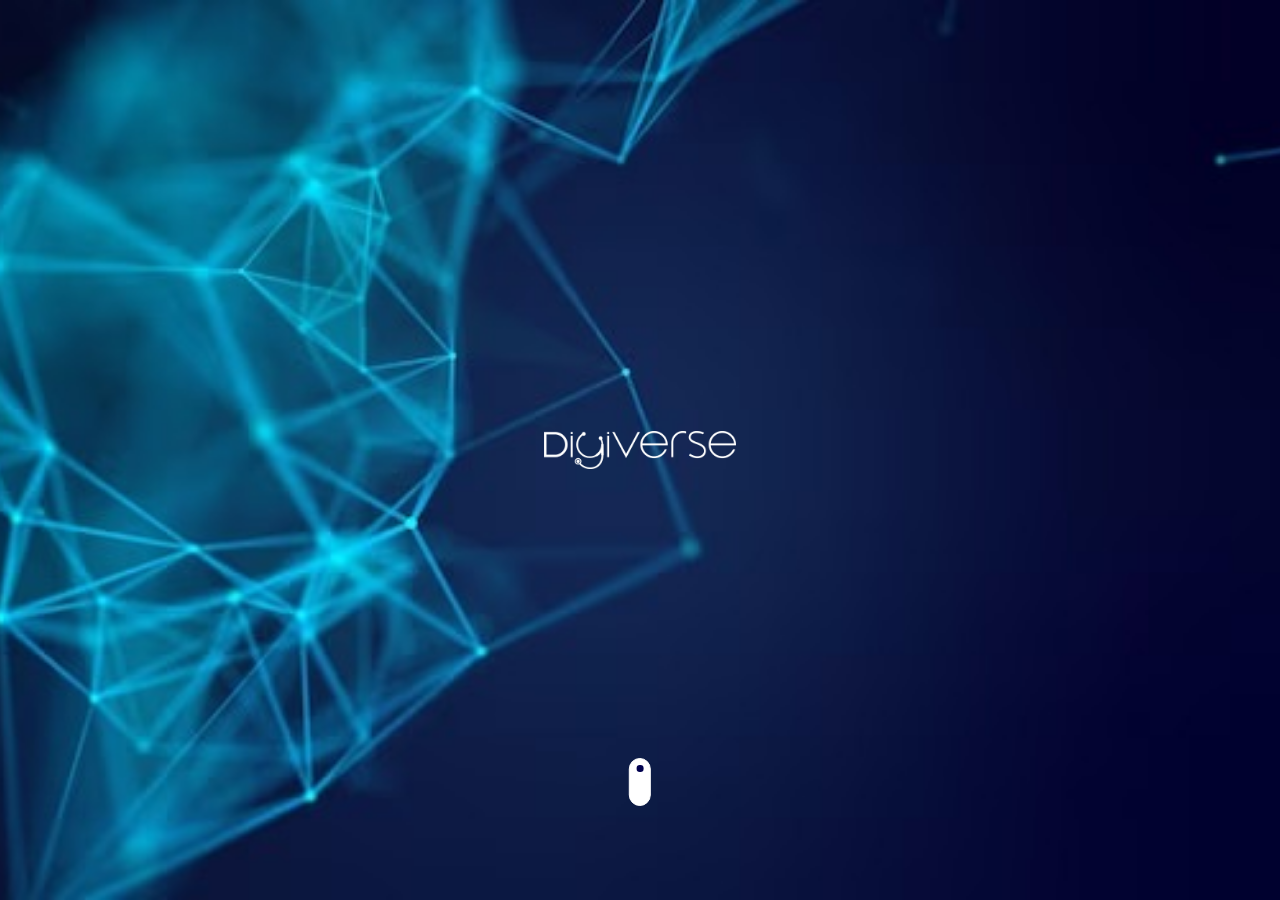
<file: index.html>
<!DOCTYPE html>
<html lang="en">
<head>
    <meta charset="UTF-8">
    <meta name="viewport" content="width=device-width, initial-scale=1.0">
    <title>Digiverse</title>

    <!-------- Fontwesome CDN --------->
    <link rel="stylesheet" href="https://cdnjs.cloudflare.com/ajax/libs/font-awesome/6.4.2/css/all.min.css">

    <!------- Google Fonts -------->
    <link rel="preconnect" href="https://fonts.googleapis.com">
    <link rel="preconnect" href="https://fonts.gstatic.com" crossorigin>
    <link href="https://fonts.googleapis.com/css2?family=Montserrat:wght@300;400;500;600;700;800;900&display=swap" rel="stylesheet">


    <!--------- Bootstrap css --------->
    <link rel="stylesheet" href="https://cdn.jsdelivr.net/npm/bootstrap@5.3.2/dist/css/bootstrap.min.css">
    
    <!---------- custom css ------------>
    <link rel="stylesheet" href="./assets/css/style.css">
</head>
<body>
    <div class="cursor">
        <img src="./assets/img/logo/Mouse1.png" alt="">
    </div>
    <div class="bg_dark_homepage"></div>
    <!----------- OnLoad Event ---------->
    <section class="onLoad">
        <div class="onLoad_body">
            <div class="logo">
                <img src="./assets/img/logo/White-DigiVerse-Logo.png" alt="Logo">
            </div>
            <div class="icon">
                <div class="dot"></div>
            </div>
        </div>
    </section>


    <!-- Body -->
    <section class="body">
        <div class="container">
            <div class="body_main">
                <div class="header_logo">
                    <a class="home_page_logo" href="index.html"><img src="./assets/img/logo/White-DigiVerse-Logo.png" alt="Logo"></a>
                </div>
                <div class="content">
                    <div class="slider_main">
                        <div class="slider_box current">
                            <p class="slider_text">Transforming Tomorrow's Wellness with AI-Powered Precision in the Digital Universe</p>
                        </div>
                    </div>
                </div>
                <div class="btns">
                    <div class="home_btn home_login_btn"><a href="login.html">Log in</a></div>
                    <div class="home_btn home_signup_btn"><a href="signup.html">Sign up</a></div>
                </div>
                <div class="footer_main home_page_footer">
                    <div class="copyrights footer_single">
                        <p class="copy_content"> DESIGNED BY DIGIVERSE | <a href="about.html">ABOUT</a></p>
                    </div>
                    <div class="login_privacy footer_single">
                        <a href="terms.html">Terms of use</a>
                        <a href="privacy.html">Privacy policy</a>
                    </div>
                    <div class="login_social footer_single">
                        <div class="social">
                            <div class="social_inner">
                                <a href="#"><i class="fa-brands fa-facebook-f"></i></a>
                                <a href="#"><i class="fa-brands fa-youtube"></i></a>
                                <a href="#"><i class="fa-brands fa-linkedin-in"></i></a>
                                <a href="#"><i class="fa-brands fa-x-twitter"></i></a>
                            </div>
                        </div>
                    </div>
                </div>
            </div>
        </div>
    </section>

    <!-- <div class="chat_bot">
        <div class="chat_bot_body"></div>
        <button class="chat_bot_button">
            <i class="fa-brands fa-facebook-messenger"></i>
        </button>
    </div> -->


    <!------------ Bootstrap js ------------->
    <script src="https://cdn.jsdelivr.net/npm/bootstrap@5.3.2/dist/js/bootstrap.bundle.min.js"></script>

    <!--------- Jquery cdn by Google ----------->
    <script src="https://ajax.googleapis.com/ajax/libs/jquery/3.7.1/jquery.min.js"></script>

    <!------------ Custom js ------------->
    <script src="./assets/js/script.js"></script>
</body>
</html>
</file>
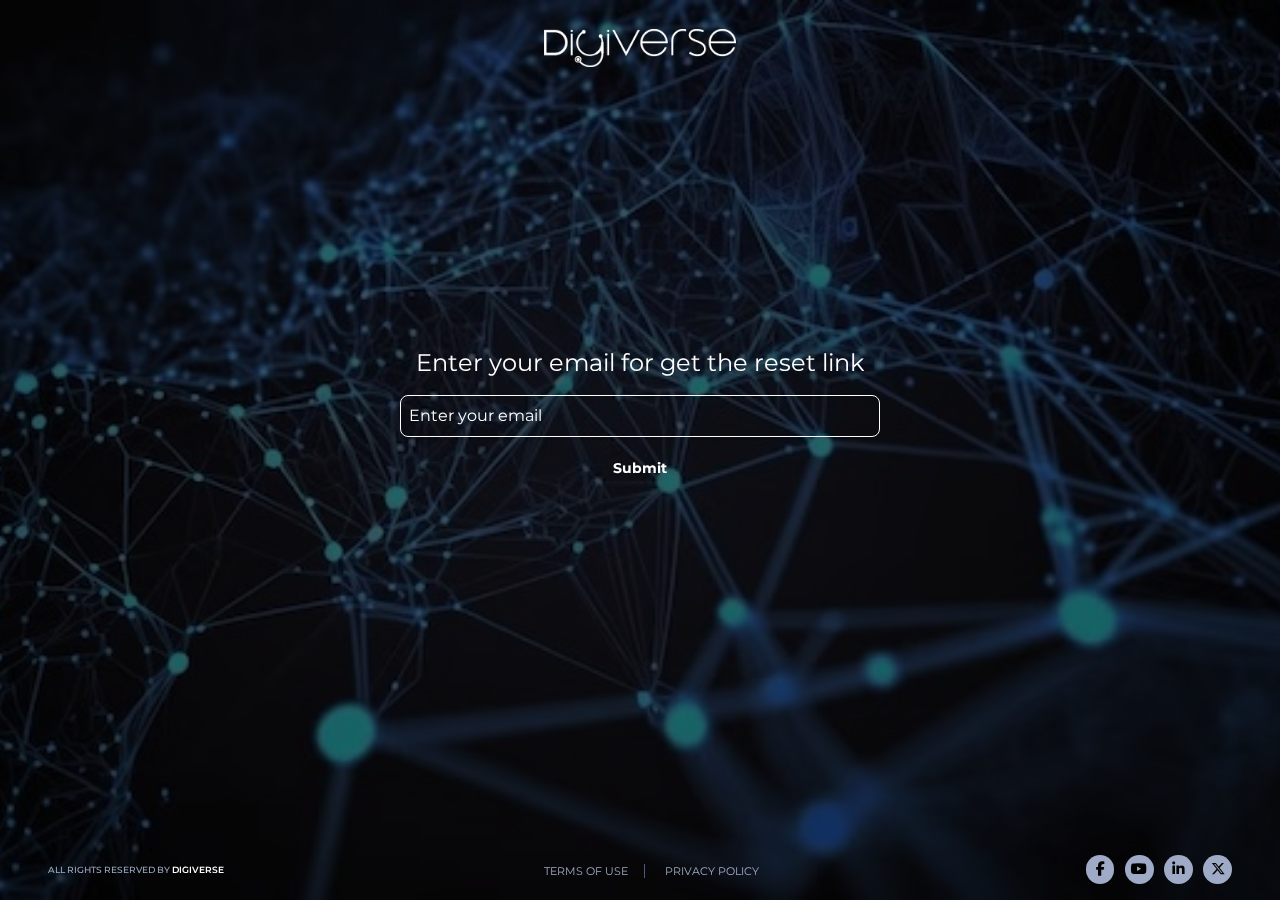
<file: forgotpass.html>
<!DOCTYPE html>
<html lang="en">
<head>
    <meta charset="UTF-8">
    <meta name="viewport" content="width=device-width, initial-scale=1.0">
    <title>Digiverse</title>

    <!-------- Fontwesome CDN --------->
    <link rel="stylesheet" href="https://cdnjs.cloudflare.com/ajax/libs/font-awesome/6.4.2/css/all.min.css">

    <!------- Google Fonts -------->
    <link rel="preconnect" href="https://fonts.googleapis.com">
    <link rel="preconnect" href="https://fonts.gstatic.com" crossorigin>
    <link href="https://fonts.googleapis.com/css2?family=Montserrat:wght@300;400;500;600;700;800;900&display=swap" rel="stylesheet">

    <!------------ Bootstrap css ------------>
    <link rel="stylesheet" href="https://cdn.jsdelivr.net/npm/bootstrap@5.3.2/dist/css/bootstrap.min.css">

    <!---------- custom css ------------>
    <link rel="stylesheet" href="./assets/css/style.css">
</head>
<body>
    <div class="cursor">
        <img src="./assets/img/logo/Mouse1.png" alt="">
    </div>
    <div class="bg_dark_pryvacy"></div>

    <section class="header">
        <div class="header_main">
            <div class="header_logo login_logo">
                <a href="index.html"><img class="" src="./assets/img/logo/White-DigiVerse-Logo.png" alt=""></a>
            </div>
        </div>
    </section>

    <!-- forgot section -->

    <section class="gorgot_pass_secton">
        <div class="container">
            <div class="forgot_main">
                <h2 class="forgot_title">Enter your email for get the reset link</h2>
                <form action="#">
                    <input class="forgot_input" type="text" placeholder="Enter your email">
                    <button type="submit" class="forgot_send_btn">Submit</button>
                </form>
            </div>
        </div>
    </section>


    <!----------- Footer section ----------------->
    <section class="footer forgot_footer">
        <div class="container">
            <div class="footer_main">
                <div class="copyrights">
                    <p class="copy_content">All Rights Reserved By <a href="about.html">Digiverse</a></p>
                </div>
                <div class="login_privacy">
                    <a href="terms.html">Terms of use</a>
                    <a href="privacy.html">Privacy policy</a>
                </div>
                <div class="login_social">
                    <div class="social">
                        <div class="social_inner">
                            <a href="#"><i class="fa-brands fa-facebook-f"></i></a>
                            <a href="#"><i class="fa-brands fa-youtube"></i></a>
                            <a href="#"><i class="fa-brands fa-linkedin-in"></i></a>
                            <a href="#"><i class="fa-brands fa-x-twitter"></i></a>
                        </div>
                    </div>
                </div>
            </div>
        </div>
    </section>
    
   <!----------- Bootstrap js --------------->
   <script src="https://cdn.jsdelivr.net/npm/bootstrap@5.3.2/dist/js/bootstrap.bundle.min.js"></script>

    <!--------- Jquery cdn by Google ----------->
    <script src="https://ajax.googleapis.com/ajax/libs/jquery/3.7.1/jquery.min.js"></script>

    <!------------ Custom js ------------->
    <script src="./assets/js/script.js"></script>
</body>
</html>
</file>
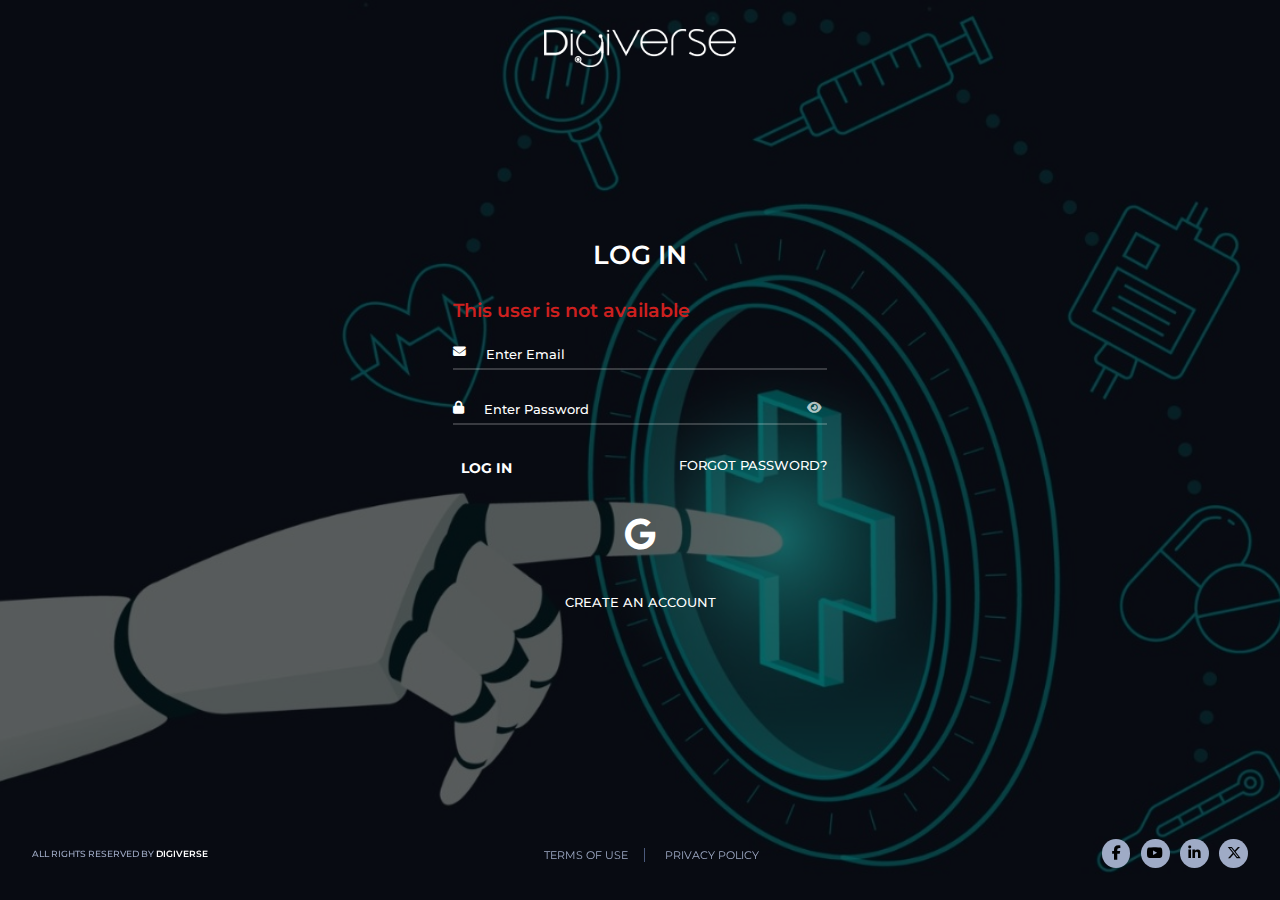
<file: login.html>
<!DOCTYPE html>
<html lang="en">
<head>
    <meta charset="UTF-8">
    <meta name="viewport" content="width=device-width, initial-scale=1.0">
    <title>Digiverse</title>

    <!-------- Fontwesome CDN --------->
    <link rel="stylesheet" href="https://cdnjs.cloudflare.com/ajax/libs/font-awesome/6.4.2/css/all.min.css">

    <!------- Google Fonts -------->
    <link rel="preconnect" href="https://fonts.googleapis.com">
    <link rel="preconnect" href="https://fonts.gstatic.com" crossorigin>
    <link href="https://fonts.googleapis.com/css2?family=Montserrat:wght@300;400;500;600;700;800;900&display=swap" rel="stylesheet">

    <!------------ Bootstrap css ------------>
    <link rel="stylesheet" href="https://cdn.jsdelivr.net/npm/bootstrap@5.3.2/dist/css/bootstrap.min.css">

    <!---------- custom css ------------>
    <link rel="stylesheet" href="./assets/css/style.css">
</head>
<body>
    <div class="cursor">
        <img src="./assets/img/logo/Mouse1.png" alt="">
    </div>

<div class="login-main_body">
    <div class="bg_dark_login">

    </div>
    <section class="header">
        <div class="header_main">
            <div class="header_logo login_logo">
                <a href="index.html"><img class="" src="./assets/img/logo/White-DigiVerse-Logo.png" alt=""></a>
            </div>
        </div>
    </section>

    <section class="login login_pase">
        <div class="container">
            <div class="login_main">
                <!-- <div class="backToSignup">
                    <div class="auth_banner">
                        <img src="./assets/img/authBanner/loginbanner.jpg" alt="">
                        <div class="auth_btn_back">
                            <a href="signup.html">Create an account</a>
                        </div>
                    </div>
                </div> -->
                <div class="login_inner">
                    <h2 class="auth_title">Log in</h2>
                    <form action="#">
                        <div class="login_error">
                            <h4>This user is not available</h4>
                        </div>
                        <div class="form_inner_div">
                            <label for="email"><i class="fa-solid fa-envelope"></i></label>
                            <input type="email" name="email" id="email" placeholder="Enter Email">
                        </div>                        
                        <div class="form_inner_div">
                            <label for="pass"><i class="fa-solid fa-lock"></i></label>
                            <input type="password" name="pass" id="pass" placeholder="Enter Password">
                            <button class="bg-transparent border-0"><i id="view_pass" class="fa-solid fa-eye" onclick="viewPass()"></i></button>
                        </div>
                    </form>
                    <div class="auth_btns">
                        <div class="auth_login_btn"><button type="submit" class="auth_btn">Log in</button></div>
                        <div class="auth_rember_btn"><a class="remember" href="forgotpass.html">Forgot password?</a></div>
                    </div>
                        
                    <div class="or">
                        <div class="ordiv"></div>
                        <p class="or_text">OR</p>
                        <div class="ordiv"></div>
                    </div>
                    <button type="submit" class="google_btn">
                        <a href="#"><i class="fa-brands fa-google fa-fw"></i></a>
                    </button>
                    <div class="auth_btn_back">
                        <a href="signup.html">Create an account</a>
                    </div>
                </div>
            </div>
        </div>
    </section>


    <!----------- Footer section ----------------->
    <section class="footer">
        <div class="container">
            <div class="footer_main home_page_footer footer_login_page">
                <div class="copyrights footer_single">
                    <p class="copy_content">All Rights Reserved By <a href="about.html">Digiverse</a></p>
                </div>
                <div class="login_privacy footer_single">
                    <a href="terms.html">Terms of use</a>
                    <a href="privacy.html">Privacy policy</a>
                </div>
                <div class="login_social footer_single">
                    <div class="social">
                        <div class="social_inner">
                            <a href="#"><i class="fa-brands fa-facebook-f"></i></a>
                            <a href="#"><i class="fa-brands fa-youtube"></i></a>
                            <a href="#"><i class="fa-brands fa-linkedin-in"></i></a>
                            <a href="#"><i class="fa-brands fa-x-twitter"></i></a>
                        </div>
                    </div>
                </div>
            </div>
        </div>
    </section>
</div>
    
   <!----------- Bootstrap js --------------->
   <script src="https://cdn.jsdelivr.net/npm/bootstrap@5.3.2/dist/js/bootstrap.bundle.min.js"></script>

    <!--------- Jquery cdn by Google ----------->
    <script src="https://ajax.googleapis.com/ajax/libs/jquery/3.7.1/jquery.min.js"></script>

    <!------------ Custom js ------------->
    <script src="./assets/js/script.js"></script>
</body>
</html>
</file>
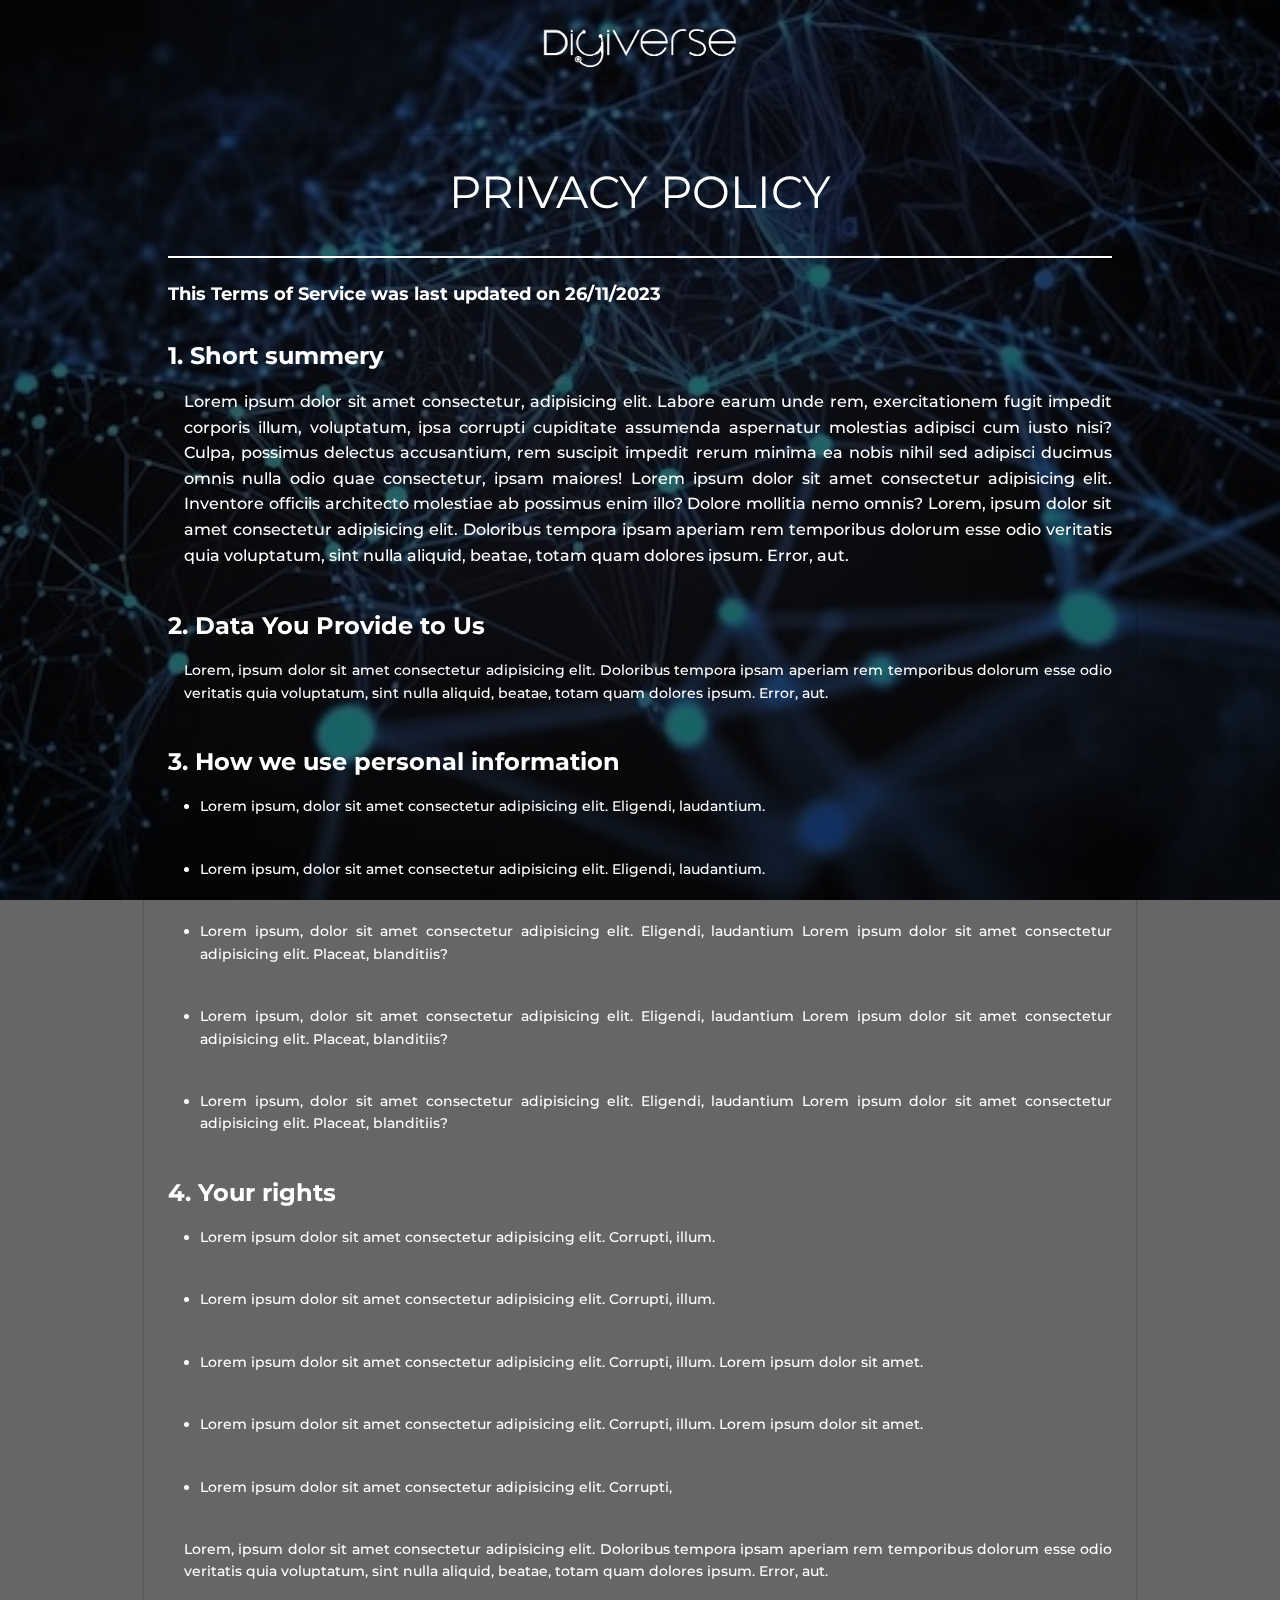
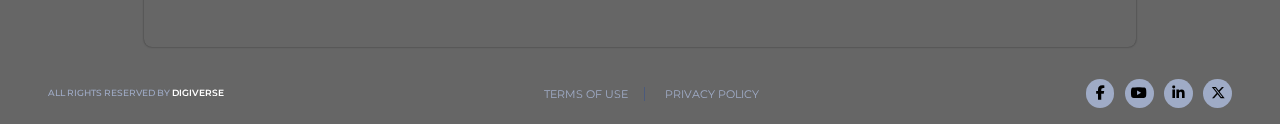
<file: privacy.html>
<!DOCTYPE html>
<html lang="en">
<head>
    <meta charset="UTF-8">
    <meta name="viewport" content="width=device-width, initial-scale=1.0">
    <title>Digiverse</title>

    <!-------- Fontwesome CDN --------->
    <link rel="stylesheet" href="https://cdnjs.cloudflare.com/ajax/libs/font-awesome/6.4.2/css/all.min.css">

    <!------- Google Fonts -------->
    <link rel="preconnect" href="https://fonts.googleapis.com">
    <link rel="preconnect" href="https://fonts.gstatic.com" crossorigin>
    <link href="https://fonts.googleapis.com/css2?family=Montserrat:wght@300;400;500;600;700;800;900&display=swap" rel="stylesheet">

    <!------------ Bootstrap css ------------>
    <link rel="stylesheet" href="https://cdn.jsdelivr.net/npm/bootstrap@5.3.2/dist/css/bootstrap.min.css">

    <!---------- custom css ------------>
    <link rel="stylesheet" href="./assets/css/style.css">
</head>
<body>
    <div class="cursor">
        <img src="./assets/img/logo/Mouse1.png" alt="">
    </div>

    <div class="bg_dark_pryvacy"></div>
    <!--------- header section ---------->
    <section class="header">
        <div class="header_main">
            <div class="header_logo">
                <a href="index.html"><img src="./assets/img/logo/White-DigiVerse-Logo.png" alt=""></a>
            </div>
        </div>
    </section>


    <!----- Body section ----->
    <section class="login privacy_body">
        <div class="container">
            <div class="privacy_content">
                <h1 class="privacy_title">Privacy policy</h1>
                <div class="privacy_top">
                   <p class="privacy_data_bold">This Terms of Service was last updated on <span>26/11/2023</span></p>
                   <h2 class="pSubTitle">1. Short summery</h2>
                   <p class="privacy_data_color">Lorem ipsum dolor sit amet consectetur, adipisicing elit. Labore earum unde rem, exercitationem fugit impedit corporis illum, voluptatum, ipsa corrupti cupiditate assumenda aspernatur molestias adipisci cum iusto nisi? Culpa, possimus delectus accusantium, rem suscipit impedit rerum minima ea nobis nihil sed adipisci ducimus omnis nulla odio quae consectetur, ipsam maiores! Lorem ipsum dolor sit amet consectetur adipisicing elit. Inventore officiis architecto molestiae ab possimus enim illo? Dolore mollitia nemo omnis? Lorem, ipsum dolor sit amet consectetur adipisicing elit. Doloribus tempora ipsam aperiam rem temporibus dolorum esse odio veritatis quia voluptatum, sint nulla aliquid, beatae, totam quam dolores ipsum. Error, aut.</p> 
                   <h2 class="pSubTitle">2. Data You Provide to Us</h2>
                   <p class="privacy_data">Lorem, ipsum dolor sit amet consectetur adipisicing elit. Doloribus tempora ipsam aperiam rem temporibus dolorum esse odio veritatis quia voluptatum, sint nulla aliquid, beatae, totam quam dolores ipsum. Error, aut.</p> 
                   <h2 class="pSubTitle">3. How we use personal information</h2>
                   <ul>
                    <li>Lorem ipsum, dolor sit amet consectetur adipisicing elit. Eligendi, laudantium.</li>
                    <li>Lorem ipsum, dolor sit amet consectetur adipisicing elit. Eligendi, laudantium.</li>
                    <li>Lorem ipsum, dolor sit amet consectetur adipisicing elit. Eligendi, laudantium Lorem ipsum dolor sit amet consectetur adipisicing elit. Placeat, blanditiis?</li>
                    <li>Lorem ipsum, dolor sit amet consectetur adipisicing elit. Eligendi, laudantium Lorem ipsum dolor sit amet consectetur adipisicing elit. Placeat, blanditiis?</li>
                    <li>Lorem ipsum, dolor sit amet consectetur adipisicing elit. Eligendi, laudantium Lorem ipsum dolor sit amet consectetur adipisicing elit. Placeat, blanditiis?</li>
                   </ul>
                   <h2 class="pSubTitle">4. Your rights</h2>
                   <ul>
                    <li>Lorem ipsum dolor sit amet consectetur adipisicing elit. Corrupti, illum.</li>
                    <li>Lorem ipsum dolor sit amet consectetur adipisicing elit. Corrupti, illum.</li>
                    <li>Lorem ipsum dolor sit amet consectetur adipisicing elit. Corrupti, illum. Lorem ipsum dolor sit amet.</li>
                    <li>Lorem ipsum dolor sit amet consectetur adipisicing elit. Corrupti, illum. Lorem ipsum dolor sit amet.</li>
                    <li>Lorem ipsum dolor sit amet consectetur adipisicing elit. Corrupti, </li>
                   </ul>
                   <p class="privacy_data">Lorem, ipsum dolor sit amet consectetur adipisicing elit. Doloribus tempora ipsam aperiam rem temporibus dolorum esse odio veritatis quia voluptatum, sint nulla aliquid, beatae, totam quam dolores ipsum. Error, aut.</p> 
                </div>
            </div>
        </div>
    </section>

    <!----------- Footer section ----------------->
    <section class="footer privacy_footer">
        <div class="container">
            <div class="footer_main ">
                <div class="copyrights">
                    <p class="copy_content">All Rights Reserved By <a href="about.html">Digiverse</a></p>
                </div>
                <div class="login_privacy">
                    <a href="terms.html">Terms of use</a>
                    <a href="privacy.html">Privacy policy</a>
                </div>
                <div class="login_social">
                    <div class="social">
                        <div class="social_inner">
                            <a href="#"><i class="fa-brands fa-facebook-f"></i></a>
                            <a href="#"><i class="fa-brands fa-youtube"></i></a>
                            <a href="#"><i class="fa-brands fa-linkedin-in"></i></a>
                            <a href="#"><i class="fa-brands fa-x-twitter"></i></a>
                        </div>
                    </div>
                </div>
            </div>
        </div>
    </section>
    
   <!----------- Bootstrap js --------------->
   <script src="https://cdn.jsdelivr.net/npm/bootstrap@5.3.2/dist/js/bootstrap.bundle.min.js"></script>

    <!--------- Jquery cdn by Google ----------->
    <script src="https://ajax.googleapis.com/ajax/libs/jquery/3.7.1/jquery.min.js"></script>

    <!------------ Custom js ------------->
    <script src="./assets/js/script.js"></script>
</body>
</html>
</file>
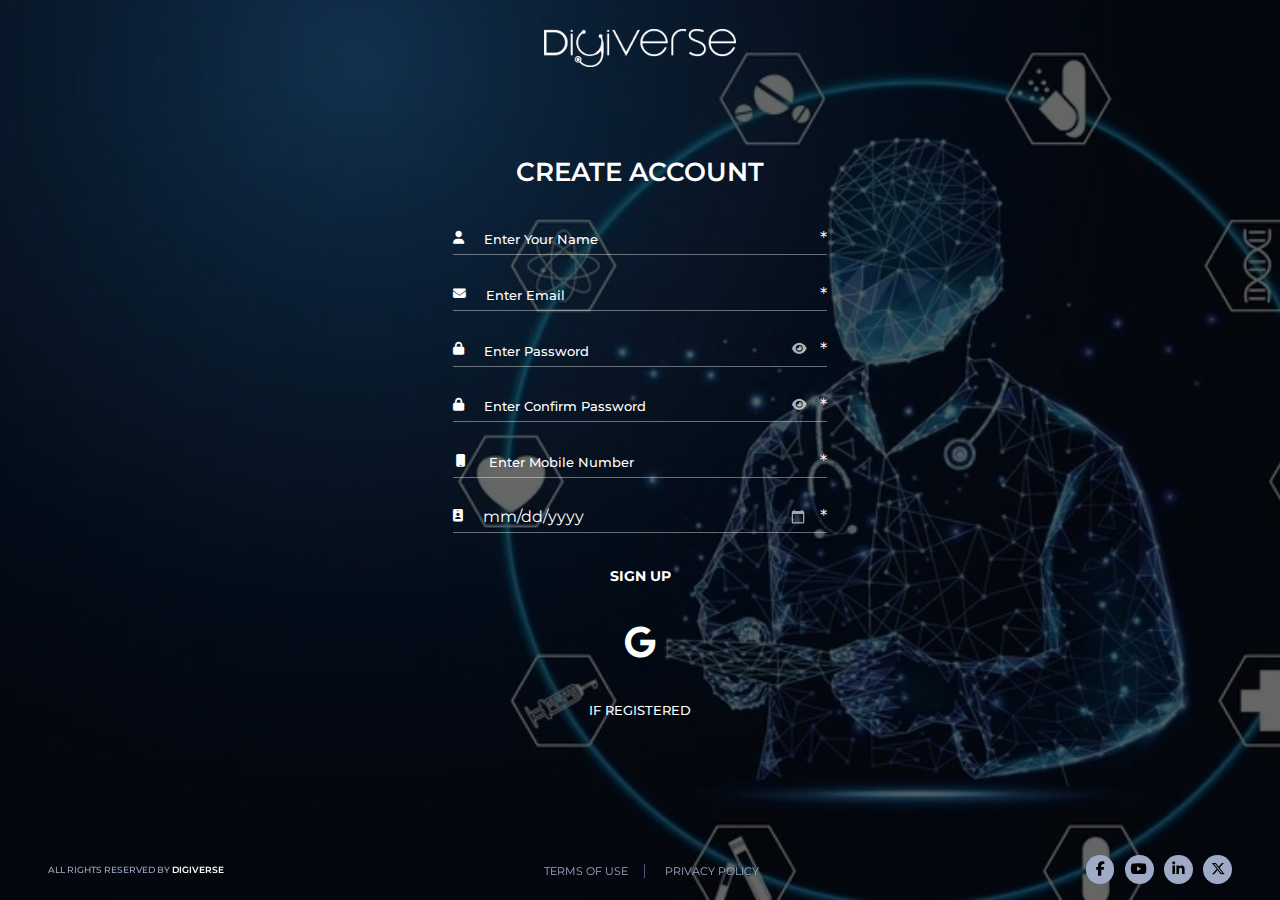
<file: signup.html>
<!DOCTYPE html>
<html lang="en">
<head>
    <meta charset="UTF-8">
    <meta name="viewport" content="width=device-width, initial-scale=1.0">
    <title>Digiverse</title>

    <!-------- Fontwesome CDN --------->
    <link rel="stylesheet" href="https://cdnjs.cloudflare.com/ajax/libs/font-awesome/6.4.2/css/all.min.css">

    <!------- Google Fonts -------->
    <link rel="preconnect" href="https://fonts.googleapis.com">
    <link rel="preconnect" href="https://fonts.gstatic.com" crossorigin>
    <link href="https://fonts.googleapis.com/css2?family=Montserrat:wght@300;400;500;600;700;800;900&display=swap" rel="stylesheet">

    <!------------ Bootstrap css ------------>
    <link rel="stylesheet" href="https://cdn.jsdelivr.net/npm/bootstrap@5.3.2/dist/css/bootstrap.min.css">

    <!---------- custom css ------------>
    <link rel="stylesheet" href="./assets/css/style.css">
</head>
<body>
    <div class="cursor">
        <img src="./assets/img/logo/Mouse1.png" alt="">
    </div>

    <div class="signup_main_div">
        <div class="bg_dark_signup"></div>
            <!-------- header section --------------->
        <section class="header">
            <div class="header_main">
                <div class="header_logo">
                    <a href="index.html"><img src="./assets/img/logo/White-DigiVerse-Logo.png" alt=""></a>
                </div>
            </div>
        </section>


        <!-------- body section ----------->
        <section class=" signup">
            <div class="container">
                <div class="login_main signup">
                    <!-- <div class="backToSignup">
                        <div class="auth_banner">
                            <img src="./assets/img/authBanner/signupbanner.jpg" alt="">
                            <div class="auth_btn_back">
                                <a href="login.html">If Registered</a>
                            </div>
                        </div>
                    </div> -->
                    <div class="login_inner">
                        <h2 class="auth_title">Create account</h2>
                        <form action="#">
                            <div class="form_inner_div">
                                <label for="text"><i class="fa-solid fa-user"></i></label>
                                <input type="text" name="text" id="text" placeholder="Enter Your Name" required>
                                <span class="require_mark">*</span>
                            </div>                        
                            <div class="form_inner_div">
                                <label for="email"><i class="fa-solid fa-envelope"></i></label>
                                <input type="email" name="email" id="email" placeholder="Enter Email" required>
                                <span class="require_mark">*</span>
                            </div>                        
                            <div class="form_inner_div">
                                <label for="pass"><i class="fa-solid fa-lock"></i></label>
                                <input type="password" name="pass" id="pass" placeholder="Enter Password" required>
                                <button class="bg-transparent border-0"><i id="view_pass" class="fa-solid fa-eye" onclick="viewPass()"></i></button>
                                <span class="require_mark">*</span>
                            </div>
                            <div class="form_inner_div">
                                <label for="conPass"><i class="fa-solid fa-lock"></i></label>
                                <input type="password" name="conPass" id="conPass" placeholder="Enter Confirm Password" required>
                                <button class="bg-transparent border-0"><i id="view_pass" class="fa-solid fa-eye" onclick="viewPass()"></i></button>
                                <span class="require_mark">*</span>
                            </div>
                            <div class="form_inner_div">
                                
                                <label for="mobile"><i class="fa-solid fa-mobile fa-fw"></i></label>
                                <input type="tel" name="mobile" id="mobile" placeholder="Enter Mobile Number" required>
                                <span class="require_mark">*</span>
                            </div>
                            <div class="form_inner_div">
                                <label for="nid"><i class="fa-solid fa-id-badge"></i></label>
                                <input type="date" class="empty" max="2020-06-03" name="nid" id="nid" placeholder="Enter Your Date of Birth(DOB)" required>
                                <span class="require_mark">*</span>
                            </div>
                            <div class="signup_btn_div">
                                <button type="submit" class="auth_btn">Sign up</button>
                            </div>
                            <div class="or">
                                <div class="ordiv"></div>
                                <p class="or_text">OR</p>
                                <div class="ordiv"></div>
                            </div>
                                                
                        </form>
                        <button type="submit" class="google_btn">
                            <a href="#"><i class="fa-brands fa-google fa-fw"></i></a>
                        </button> 
                        <div class="auth_btn_back">
                            <a href="login.html">If Registered</a>
                        </div>   
                    </div>
                </div>
            </div>
        </section>

        <!----------- Footer section ----------------->
        <section class="footer signup_footer">
            <div class="container">
                <div class="footer_main">
                    <div class="copyrights">
                        <p class="copy_content">All Rights Reserved By <a href="about.html">Digiverse</a></p>
                    </div>
                    <div class="login_privacy">
                        <a href="terms.html">Terms of use</a>
                        <a href="privacy.html">Privacy policy</a>
                    </div>
                    <div class="login_social">
                        <div class="social">
                            <div class="social_inner">
                                <a href="#"><i class="fa-brands fa-facebook-f"></i></a>
                                <a href="#"><i class="fa-brands fa-youtube"></i></a>
                                <a href="#"><i class="fa-brands fa-linkedin-in"></i></a>
                                <a href="#"><i class="fa-brands fa-x-twitter"></i></a>
                            </div>
                        </div>
                    </div>
                </div>
            </div>
        </section>
    </div>
    
   <!----------- Bootstrap js --------------->
   <script src="https://cdn.jsdelivr.net/npm/bootstrap@5.3.2/dist/js/bootstrap.bundle.min.js"></script>

    <!--------- Jquery cdn by Google ----------->
    <script src="https://ajax.googleapis.com/ajax/libs/jquery/3.7.1/jquery.min.js"></script>

    <!------------ Custom js ------------->
    <script src="./assets/js/script.js"></script>
</body>
</html>
</file>
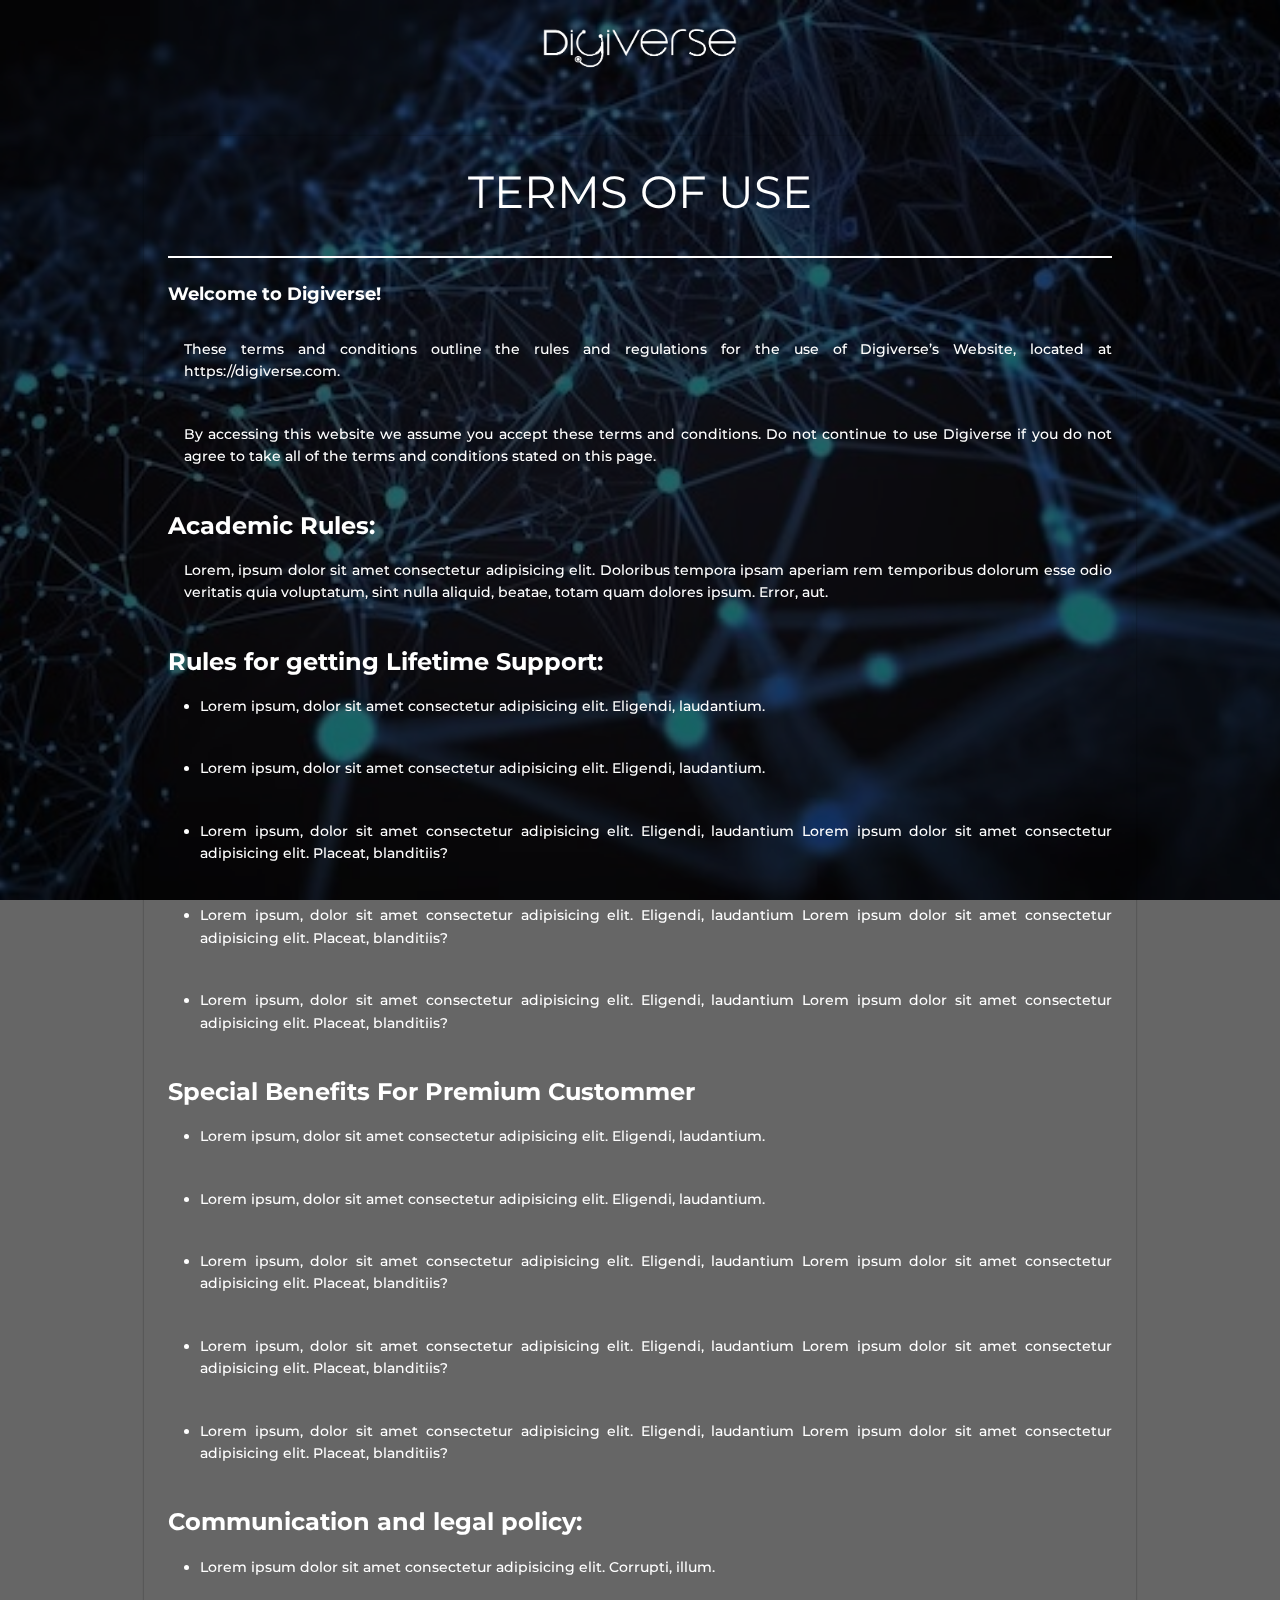
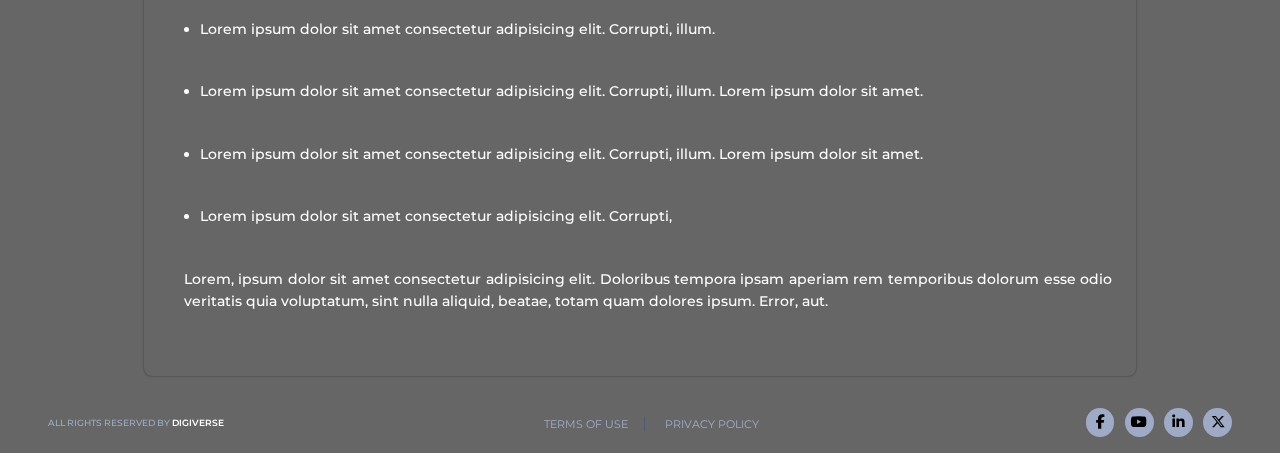
<file: terms.html>
<!DOCTYPE html>
<html lang="en">
<head>
    <meta charset="UTF-8">
    <meta name="viewport" content="width=device-width, initial-scale=1.0">
    <title>Digiverse</title>

    <!-------- Fontwesome CDN --------->
    <link rel="stylesheet" href="https://cdnjs.cloudflare.com/ajax/libs/font-awesome/6.4.2/css/all.min.css">

    <!------- Google Fonts -------->
    <link rel="preconnect" href="https://fonts.googleapis.com">
    <link rel="preconnect" href="https://fonts.gstatic.com" crossorigin>
    <link href="https://fonts.googleapis.com/css2?family=Montserrat:wght@300;400;500;600;700;800;900&display=swap" rel="stylesheet">

    <!------------ Bootstrap css ------------>
    <link rel="stylesheet" href="https://cdn.jsdelivr.net/npm/bootstrap@5.3.2/dist/css/bootstrap.min.css">

    <!---------- custom css ------------>
    <link rel="stylesheet" href="./assets/css/style.css">
</head>
<body>
    <div class="cursor">
        <img src="./assets/img/logo/Mouse1.png" alt="">
    </div>
    <div class="bg_dark_pryvacy"></div>

    <!----------- header section ----------->
    <section class="header">
        <div class="header_main">
            <div class="header_logo">
                <a href="index.html"><img src="./assets/img/logo/White-DigiVerse-Logo.png" alt=""></a>
            </div>
        </div>
    </section>


    <!--------- Body section ----------->
    <section class="login privacy_body">
        <div class="container">
            <div class="privacy_content">
                <h1 class="privacy_title">Terms of use</h1>
                <div class="privacy_top">
                   <p class="privacy_data_bold">Welcome to Digiverse!</p>
                   <p class="privacy_data">These terms and conditions outline the rules and regulations for the use of Digiverse’s Website, located at https://digiverse.com.</p> 
                   <p class="privacy_data">By accessing this website we assume you accept these terms and conditions. Do not continue to use Digiverse if you do not agree to take all of the terms and conditions stated on this page.</p> 
                   <h2 class="pSubTitle">Academic Rules:</h2>
                   <p class="privacy_data">Lorem, ipsum dolor sit amet consectetur adipisicing elit. Doloribus tempora ipsam aperiam rem temporibus dolorum esse odio veritatis quia voluptatum, sint nulla aliquid, beatae, totam quam dolores ipsum. Error, aut.</p> 
                   <h2 class="pSubTitle">Rules for getting Lifetime Support:</h2>
                   <ul>
                    <li>Lorem ipsum, dolor sit amet consectetur adipisicing elit. Eligendi, laudantium.</li>
                    <li>Lorem ipsum, dolor sit amet consectetur adipisicing elit. Eligendi, laudantium.</li>
                    <li>Lorem ipsum, dolor sit amet consectetur adipisicing elit. Eligendi, laudantium Lorem ipsum dolor sit amet consectetur adipisicing elit. Placeat, blanditiis?</li>
                    <li>Lorem ipsum, dolor sit amet consectetur adipisicing elit. Eligendi, laudantium Lorem ipsum dolor sit amet consectetur adipisicing elit. Placeat, blanditiis?</li>
                    <li>Lorem ipsum, dolor sit amet consectetur adipisicing elit. Eligendi, laudantium Lorem ipsum dolor sit amet consectetur adipisicing elit. Placeat, blanditiis?</li>
                   </ul>
                   <h2 class="pSubTitle">Special Benefits For Premium Custommer</h2>
                   <ul>
                    <li>Lorem ipsum, dolor sit amet consectetur adipisicing elit. Eligendi, laudantium.</li>
                    <li>Lorem ipsum, dolor sit amet consectetur adipisicing elit. Eligendi, laudantium.</li>
                    <li>Lorem ipsum, dolor sit amet consectetur adipisicing elit. Eligendi, laudantium Lorem ipsum dolor sit amet consectetur adipisicing elit. Placeat, blanditiis?</li>
                    <li>Lorem ipsum, dolor sit amet consectetur adipisicing elit. Eligendi, laudantium Lorem ipsum dolor sit amet consectetur adipisicing elit. Placeat, blanditiis?</li>
                    <li>Lorem ipsum, dolor sit amet consectetur adipisicing elit. Eligendi, laudantium Lorem ipsum dolor sit amet consectetur adipisicing elit. Placeat, blanditiis?</li>
                   </ul>
                   <h2 class="pSubTitle">Communication and legal policy:</h2>
                   <ul>
                    <li>Lorem ipsum dolor sit amet consectetur adipisicing elit. Corrupti, illum.</li>
                    <li>Lorem ipsum dolor sit amet consectetur adipisicing elit. Corrupti, illum.</li>
                    <li>Lorem ipsum dolor sit amet consectetur adipisicing elit. Corrupti, illum. Lorem ipsum dolor sit amet.</li>
                    <li>Lorem ipsum dolor sit amet consectetur adipisicing elit. Corrupti, illum. Lorem ipsum dolor sit amet.</li>
                    <li>Lorem ipsum dolor sit amet consectetur adipisicing elit. Corrupti, </li>
                   </ul>
                   <p class="privacy_data">Lorem, ipsum dolor sit amet consectetur adipisicing elit. Doloribus tempora ipsam aperiam rem temporibus dolorum esse odio veritatis quia voluptatum, sint nulla aliquid, beatae, totam quam dolores ipsum. Error, aut.</p> 
                </div>
            </div>
        </div>
    </section>

    <!----------- Footer section ----------------->
    <section class="footer privacy_footer">
        <div class="container">
            <div class="footer_main">
                <div class="copyrights">
                    <p class="copy_content">All Rights Reserved By <a href="about.html">Digiverse</a></p>
                </div>
                <div class="login_privacy">
                    <a href="terms.html">Terms of use</a>
                    <a href="privacy.html">Privacy policy</a>
                </div>
                <div class="login_social">
                    <div class="social">
                        <div class="social_inner">
                            <a href="#"><i class="fa-brands fa-facebook-f"></i></a>
                            <a href="#"><i class="fa-brands fa-youtube"></i></a>
                            <a href="#"><i class="fa-brands fa-linkedin-in"></i></a>
                            <a href="#"><i class="fa-brands fa-x-twitter"></i></a>
                        </div>
                    </div>
                </div>
            </div>
        </div>
    </section>
    
   <!----------- Bootstrap js --------------->
   <script src="https://cdn.jsdelivr.net/npm/bootstrap@5.3.2/dist/js/bootstrap.bundle.min.js"></script>

    <!--------- Jquery cdn by Google ----------->
    <script src="https://ajax.googleapis.com/ajax/libs/jquery/3.7.1/jquery.min.js"></script>

    <!------------ Custom js ------------->
    <script src="./assets/js/script.js"></script>
</body>
</html>
</file>
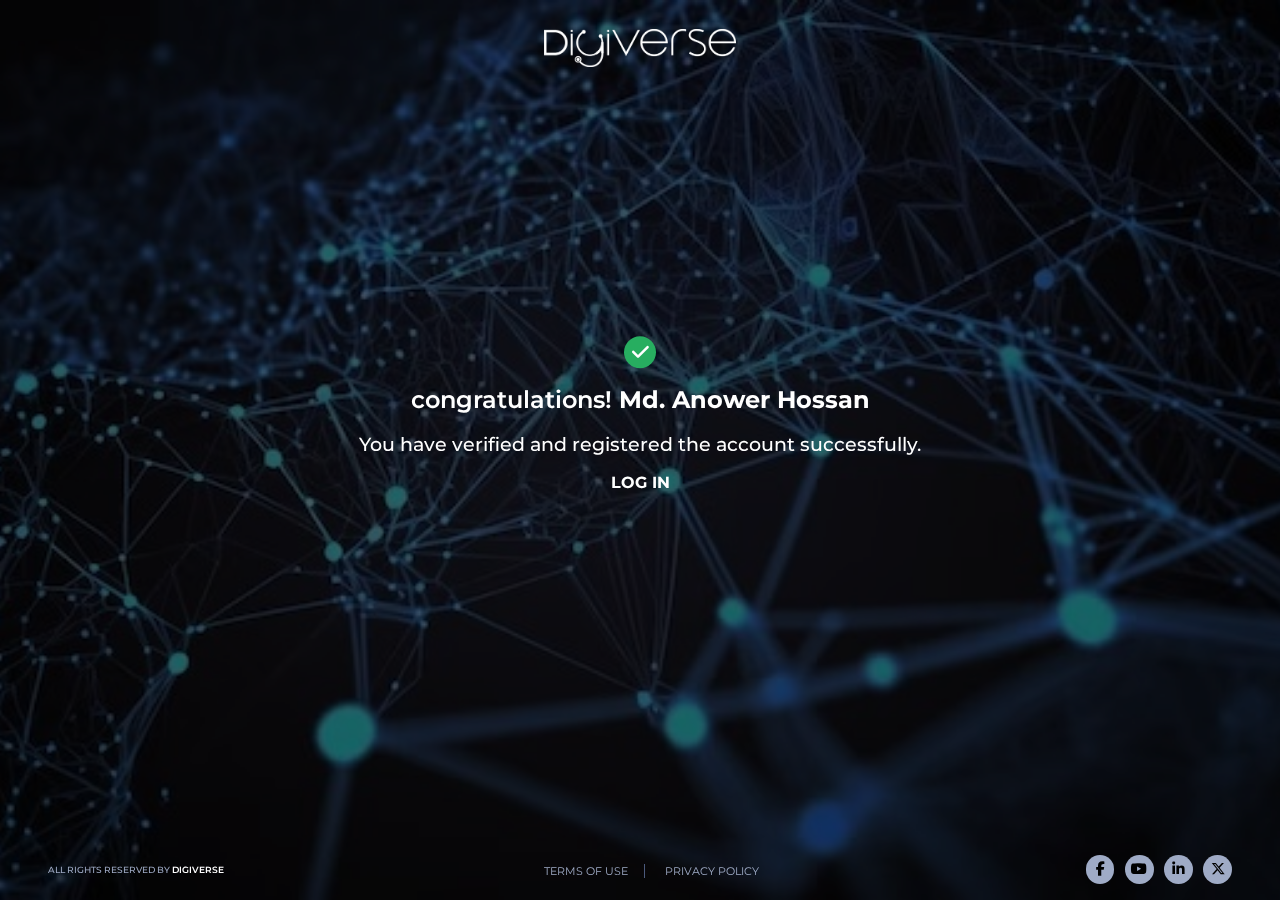
<file: welcome.html>
<!DOCTYPE html>
<html lang="en">
<head>
    <meta charset="UTF-8">
    <meta name="viewport" content="width=device-width, initial-scale=1.0">
    <title>Digiverse</title>

    <!-------- Fontwesome CDN --------->
    <link rel="stylesheet" href="https://cdnjs.cloudflare.com/ajax/libs/font-awesome/6.4.2/css/all.min.css">

    <!------- Google Fonts -------->
    <link rel="preconnect" href="https://fonts.googleapis.com">
    <link rel="preconnect" href="https://fonts.gstatic.com" crossorigin>
    <link href="https://fonts.googleapis.com/css2?family=Montserrat:wght@300;400;500;600;700;800;900&display=swap" rel="stylesheet">

    <!------------ Bootstrap css ------------>
    <link rel="stylesheet" href="https://cdn.jsdelivr.net/npm/bootstrap@5.3.2/dist/css/bootstrap.min.css">

    <!---------- custom css ------------>
    <link rel="stylesheet" href="./assets/css/style.css">
</head>
<body>
    <div class="cursor">
        <img src="./assets/img/logo/Mouse1.png" alt="">
    </div>
    <div class="bg_dark_pryvacy"></div>

    <section class="header">
        <div class="header_main">
            <div class="header_logo login_logo">
                <a href="index.html"><img class="" src="./assets/img/logo/White-DigiVerse-Logo.png" alt=""></a>
            </div>
        </div>
    </section>

    <!-- forgot section -->

    <section class="gorgot_pass_secton">
        <div class="container">
            <div class="forgot_main welcome_main">
                <div class="welcome_icon">
                    <i class="fa-solid fa-check"></i>
                </div>
                <h3 class="welcome_msg">congratulations! <span>Md. Anower Hossan</span></h3>
                <h4 class="welcome_success">You have verified and registered the account successfully.</h4>
                <div class="welcome_btn">
                    <button class="wc_send"><a href="login.html">Log in</a></button>
                </div>
            </div>
        </div>
    </section>


    <!----------- Footer section ----------------->
    <section class="footer forgot_footer">
        <div class="container">
            <div class="footer_main">
                <div class="copyrights">
                    <p class="copy_content">All Rights Reserved By <a href="about.html">Digiverse</a></p>
                </div>
                <div class="login_privacy">
                    <a href="terms.html">Terms of use</a>
                    <a href="privacy.html">Privacy policy</a>
                </div>
                <div class="login_social">
                    <div class="social">
                        <div class="social_inner">
                            <a href="#"><i class="fa-brands fa-facebook-f"></i></a>
                            <a href="#"><i class="fa-brands fa-youtube"></i></a>
                            <a href="#"><i class="fa-brands fa-linkedin-in"></i></a>
                            <a href="#"><i class="fa-brands fa-x-twitter"></i></a>
                        </div>
                    </div>
                </div>
            </div>
        </div>
    </section>
    
   <!----------- Bootstrap js --------------->
   <script src="https://cdn.jsdelivr.net/npm/bootstrap@5.3.2/dist/js/bootstrap.bundle.min.js"></script>

    <!--------- Jquery cdn by Google ----------->
    <script src="https://ajax.googleapis.com/ajax/libs/jquery/3.7.1/jquery.min.js"></script>

    <!------------ Custom js ------------->
    <script src="./assets/js/script.js"></script>
</body>
</html>
</file>
<file: assets/css/style.css>
/* Reset CSS */
*{
    margin: 0;
    box-sizing: border-box;
}
body{
    font-family: 'Montserrat', sans-serif;
    /* background: rgb(1, 1, 79); */
    background-image: url('../img/background/bg1.jpg');
    background-position: center;
    background-size: cover;
    background-repeat: no-repeat;
    background-attachment: fixed;
    min-height: 100vh;
    position: relative;
    cursor: none;
}
::placeholder{
    color: #ffffff;
}
input{
    color: #ffffff;
}

html{
    scroll-behavior: smooth;
}
img{
    max-width: 100%;
}
.cursor{
    width: 20px;
    height: 20px;
    position: absolute;
    top: -100%;
    left: -100%;
    z-index: 99999999999999999999999999999999999999999;
    pointer-events: none;
    transform: translate(-20%, -30%);
}




/*========== Global CSS Start ===========*/
.container{
    width: 100vw;
    max-width: 100%;
    padding: 0 3rem;
    margin: 0 auto;
    height: 100%;
    position: relative;
}
/*========== Global CSS End ===========*/


/*======== Styling Started =============*/
/* ChatBoot */
.chat_bot{
    position: absolute;
    bottom: 1rem;
    right: 1rem;
    background: transparent;
    width: 90%;
    max-width: 23rem;
    margin-left: auto;
    margin-right: auto;
    text-align: right;
}
.chat_bot .chat_bot_button{
    width: 3rem;
    height: 3rem;
    line-height: 3.6rem;
    text-align: center;
    border-radius: 50%;
    background: #2b3d66;
    border: 1px solid rgba(255, 255, 255, .7);
    outline: none;
    position: relative;
    margin-left: auto;
}
.chat_bot .chat_bot_button i{
    font-size: 1.8rem;
    color: #c1bfbf;
}
.chat_bot .chat_bot_body{
    width: 100%;
    height: 25rem;
    background: #ffffff;
    border-radius: 1rem;
    position: absolute;
    right: 0;
    bottom: 3.5rem;
    display: none;
    margin-left: auto;
    margin-right: auto;
}




/*==== Preeloder Start =====*/
.onLoad{
    position: fixed;
    top: 0;
    left: 0;
    width: 100vw;
    max-width: 100%;
    height: 100%;
    /* background:#0101a8; */
    background: url('../img/background/welcome.jpg'), no-repeat;
    background-position: center;
    background-size: cover;
    z-index: 999;
    display: flex;
    justify-content: center;
    align-items: center;
    transition: all .5s;
}

.onLoadNone{
    display: none !important;
}
.onLoad_body .logo{
    max-width: 15rem;
    width: 80%;
    margin-left: auto;
    margin-right: auto;
    -webkit-animation: preload 6s infinite;
    animation: preload 6s infinite;
    animation-timing-function: ease-in-out;
    -webkit-animation-timing-function: ease-in-out;
    transition: all 6s;
}
@keyframes preload {
    0%{
        opacity: 0;
    }
    75%{
       opacity: 1;
    }
    100%{
       opacity: 0;
    }
}

.onLoad_body .icon{
    text-align: center;
    cursor: pointer;
    display: block;
    position: absolute;
    bottom: 22vh;
    left: 50%;
    transform: translate(-50%);
}
.onLoad_body .icon .dot{
    transition-duration: 1s;
    border: 1px solid #ffffff;
    width: 1.4rem;
    height: 3rem;
    margin-top: 5rem;
    position: absolute;
    cursor: pointer;
    top: 50%;
    left: 50%;
    transform: translate(-50%, -50%);
    border-radius: 1rem;
    background: #ffffff;
    transition: .3s;
    -webkit-animation: preload 6s infinite;
    animation: preload 6s infinite;
    animation-timing-function: ease-in-out;
    -webkit-animation-timing-function: ease-in-out;
}
.onLoad_body .icon .dot::before{
    content: '';
    position: absolute;
    background: rgb(1, 1, 79);
    width: .4rem;
    height: 0.4rem;
    border-radius: 50%;
    top: .4rem;
    left: 50%;
    transform: translate(-50%, 0);
    animation: scrolldown 2s infinite;
    cursor: pointer;
}
@keyframes scrolldown {
    0%{
        opacity: 0;
        transform: translate(-50%, 0);
    }
    20%{
        opacity: 1;
    }
    100%{
        opacity: 0;
        transform: translate(-50%, 2rem);
    }
}
/* .ok_bdb{
    transform: translateX(0) !important;
} */

/*==== Preeloder End =====*/

/*==== Body Start =====*/
.body{
    width: 100%;
    height: 100vh;
    display: flex;
    justify-content: center;
    align-items: center;
}
.bg_dark_homepage{
    width: 100vw;
    height: 100vh;
    position: absolute;
    background: rgba(0, 0, 0, .6);
}
.container .body_main{
    position: relative;
}

.header_logo{
    width: 12rem;
    margin-left: auto;
    margin-right: auto;
    margin-top: 1.5rem;
    z-index: 1;
    /* box-shadow: 0 0 2px 0 rgb(1, 1, 79); */
}
.header_logo .home_page_logo{
    height: fit-content;
    position: relative;
    z-index: 1;
}

.body_main .header_logo{
    /* background: #ebf7fb; */
    width: 100%;
    position: fixed;
    top: 0;
    left: 0;
    text-align: center;
    padding: 0.3rem 0;
    background: transparent;
    height: fit-content;
}
.body_main .header_logo .home_page_logo img{
    max-width: 12rem;
    margin: auto;
}
.header_logo .home_page_logo img{
    max-width: 100%;
    height: auto;
}

.slider_main .slider_box{
    text-align: center;
    transform: translate(0) scale(0);
    transition: transform 1s;
}
.slider_box.current{
    transform: translate(0) scale(1);
    transition: transform 1s;
}
.content .slider_main{
    width: 100%;
    margin-top: 28vh;
    margin-left: auto;
    margin-right: auto;
    position: relative;
}
.slider_box .slider_title{
    font-size: 2.4rem;
    font-weight: 900;
    color: #ffffff;
    line-height: 110%;
    margin-bottom: 0.4rem;
}
.slider_box .slider_text{
    font-size: 1.3rem;
    font-weight: 400;
    color: #ffffff;
    line-height: 150%;
    margin-top: .6rem;
}
.body_main .btns{
    text-align: center;
    position: fixed;
    bottom: 25vh;
    left: 50%;
    transform: translate(-50%);
    display: flex;
    justify-content: center;
    align-items: center;
}
.body_main .btns .home_btn{
    width: 6rem;
    height: 3rem;
    line-height: 3rem;
    text-align: center;
    background: rd;
}
.body_main .btns a{
    text-decoration: none;
    text-transform: uppercase;
    font-size: .9rem;
    font-weight: 700;
    color: #ffffff;
    transition: .3s;
}
.body_main .btns a:hover{
    font-size: 1rem;
}

.body_main .terms a:last-child{
    border-color: transparent !important;
}
.body_main .terms{
    width: fit-content;
    position: fixed;
    bottom: 12%;
    left: 50%;
    transform: translate(-50%);
}
.social .social_inner a{
    margin-left: 0.4rem;
}
.social .social_inner a i{
    font-size: .9rem;
    color: #000000;
    background: #9fabc6;
    width: 1.8rem;
    height: 1.8rem;
    line-height: 1.8rem;
    text-align: center;
    border-radius: 50%;
    transition: .3s;
}
.social .social_inner a .fa-facebook-f:hover{
    color: #ffffff;
    background: #316FF6;
}
.social .social_inner a .fa-youtube:hover{
    color: #ffffff;
    background: #CD201F;
}
.social .social_inner a .fa-linkedin-in:hover{
    color: #ffffff;
    background: #0077b5;
}
.social .social_inner a .fa-x-twitter:hover{
    background: #f6f6f7;
    color: #000000;
}
.footer_main.home_page_footer{
    position: fixed !important;
    width: 100%;
    height: fit-content;
    bottom: 0;
    left: 0;
    padding: 2rem;
    /* background: rgb(1, 1, 65); */
}
/*==== Body End =====*/

/*========= Login start ============*/
.signup_footer{
    position: unset !important;
    margin-top: 2rem;
}
.signup_main_div{
    width: 100vw;
    max-width: 100%;
    min-height: 100vh;
    background: url('../img/signup/signup.jpg'), no-repeat;
    background-position: center;
    background-size: cover;
    position: relative;
    background-attachment: fixed;
}
.login-main_body{
    min-height: 100vh;
    width: 100vw;
    background: url('../img/signup/login.jpg'), no-repeat;
    background-position: center;
    background-size: cover;
    position: relative;
    margin: auto;
    background-attachment: fixed;
}
.bg_dark_login{
    position: absolute;
    width: 100%;
    height: 100%;
    background: rgba(0, 0, 0, .6);
}
.bg_dark_signup{
    position: absolute;
    width: 100%;
    height: 100%;
    background: rgba(0, 0, 0, .6);
}
.login{
    width: 100%;
    max-width: 470px;
    position: absolute;
    top: 45%;
    left: 50%;
    transform: translate(-50%, -45%);
}
.login_error h4{
    color: #CD201F;
    font-size: 1.2rem;
    font-weight: 600;
}
.signup{
    position: relative;
    width: 100%;
    top: unset;
    max-width: 470px;
    margin-left: auto !important;
    margin-right: auto !important;
    margin-top: 5rem;
    transform: unset;
}
.form_inner_div .require_mark{
    color: #ffffff;
    font-size: 1.2rem;
    margin-bottom: -.5rem;
}

.header_main{
    position: sticky;
    width: 100%;
    top: 0;
    left: 0;
    /* background: #ebf7fb; */
    /* box-shadow: 0 0 2px 0 rgba(0, 0, 0, .2); */
    padding: 0.3rem 0;
}
.auth_banner{
    text-align: center;
}
.auth_banner img{
    box-shadow: 0 0 2px 0 rgba(0, 0, 0, .4);
    border-radius: .4rem;
}

.login_main .login_inner .auth_title{
    font-size: 1.6rem;
    font-weight: 600;
    line-height: 2.5rem;
    color: #ffffff;
    margin-bottom: 1.5rem;
    text-transform: uppercase;
    text-align: center;
}
.login_inner form .form_inner_div{
    width: 100%;
    display: flex;
    justify-content: flex-start;
    align-items: center;
    column-gap: .5rem;
    margin-bottom: 1rem;
    border-bottom: 1px solid rgba(255, 255, 255, .4);
    padding-bottom: 1px;
}
.login_inner form .form_inner_div i{
    display: block;
    font-size: .8rem;
    color: #ffffff;
    margin-top: 0.5rem;
}
.login_inner form .form_inner_div label{
    cursor: none;
}
.login_inner form .form_inner_div input::placeholder{
    font-size: .8rem;
    font-weight: 500;
    color: rgba(255, 255, 255, 1);
}
.login_inner form .form_inner_div input{
    display: block;
    width: 100%;
    padding: .6rem 0 0 .6rem;
    border-color: transparent;
    outline-color: transparent;
    background: transparent;
} 
.login_inner form .form_inner_div input.empty{
    cursor: text;
}
.form_inner_div input[type="date"]::-webkit-calendar-picker-indicator{
  --webkit--cursor: pointer;
  cursor: pointer;
  border-radius: 4px;
  margin-right: 2px;
  --webkit--opacity: 0.8;
  opacity: 0.8;
  filter: invert(0.8);
}

input[type="date"]::-webkit-calendar-picker-indicator:hover {
  opacity: 1
}
.login_inner form .form_inner_div input:focus{
    outline: none;
    caret-color: #ffffff;
}

.login_inner .auth_btn{
    width: fit-content;
    font-size: .9rem;
    font-weight: 700;
    color: #ffffff;
    border-color: transparent;
    outline-color: transparent;
    text-transform: uppercase;
    transition: .3s;
    background: transparent;
}
.login_inner .auth_btns .auth_login_btn{
    width: 7rem;
    height: 3rem;
    line-height: 3rem;
    text-align: left;
}
.login_inner .auth_btn:hover{
    font-size: 1.1rem;
}
.auth_btn_back{
    width: 100%;
    margin-top: 1.5rem;
    text-align: center;
}
.auth_btn_back a{
    font-size: .8rem;
    font-weight: 500;
    color: #ffffff;
    text-decoration: none;
    text-transform: uppercase;
    transition: .3s;
}
.auth_btn_back a:hover{
    font-size: .9rem;
}
.login_main.signup{
    flex-direction: row-reverse;
}
.auth_btns{
    display: flex;
    justify-content: space-between;
    align-items: center;
    column-gap: 1rem;
}
.auth_btns .auth_rember_btn{
    width: 20rem;
    height: 3rem;
    line-height: 3rem;
    text-align: right;
}
.auth_btns .auth_rember_btn .remember{
    margin-top: 1.5rem;
    text-decoration: none;
    font-size: .8rem;
    font-weight: 500;
    color: #ffffff;
    text-decoration: none;
    text-transform: uppercase;
    transition: .3s;
}
.auth_btns .auth_rember_btn .remember:hover{
    font-size: .9rem;
}
.login_inner form .signup_btn_div{
    width: 7rem;
    height: 3rem;
    line-height: 3rem;
    text-align: center;
    margin: auto;
}

/*============= Footer section ===========*/
.privacy_footer{
    position: unset !important;
    margin-top: 2rem;
}
.footer_main{
    /* border-top: 1px solid rgb(1, 1, 65); */
    padding: 0 0 1rem 0;
    display: flex;
    justify-content: space-between;
    align-items: center;
    column-gap: 2%;
}
.footer_main .copyrights{
    text-align: left;
    width: fit-content;
}
.footer_main .copyrights p{
    font-size: 9px;
    color: #9fabc6;
    font-weight: 500;
    margin-bottom: 0 !important;
    text-transform: uppercase;
}
.footer_main .copyrights p a{
    font-size: 9px;
    color: #ffffff;
    font-weight: 600;
    margin-bottom: 0 !important;
    text-decoration: none;
    transition: .3s;
}
.footer_main .copyrights p a:hover{
    color: #9fabc6;
}
.footer_main .login_social{
    text-align: right;
    width: fit-content;
}
.footer_main .login_privacy{
    text-align: center;
    width: fit-content;
}
.footer_main .login_privacy a{
    font-size: .7rem;
    font-weight: 400;
    color: #9fabc6;
    text-decoration: none;
    padding: 0 1rem;
    border-right: 1px solid #4b5a7c;
    text-transform: uppercase;
    transition: .3s;
}
.footer_main .login_privacy a:hover{
    color: #ffffff;
}
.footer_main .login_privacy a:last-child{
    border-color: transparent;
}
.login_inner .or{
    width: 100%;
    display: flex;
    justify-content: space-between;
    align-items: center;
    margin: 2rem auto;
    display: none;
}
#view_pass{
    cursor: pointer;
    color: rgba(255, 255, 255, .7);
}
#view_pass:hover{
    color: #ffffff;
}
.login_inner form .or .ordiv{
    width: 45%;
    height: .05rem;
    background: #2b3d66;
}
.login_inner form .or .or_text{
    margin-bottom: 0;
    font-size: .9rem;
    font-weight: 600;
    color: #2b3d66;
}
.login_inner .google_btn{
    width: fit-content;
    margin-left: auto;
    margin-right: auto;
    display: flex;
    justify-content: center;
    align-items: center;
    column-gap: 1rem;
    padding: .8rem 1rem;
    border-radius: .4rem;
    background: transparent;
    outline-color: transparent !important;
    border: none !important;
    transition: .3s;
    margin-top: 1rem;
}
.login_inner .google_btn:hover{
    transform: scale(1.2);
}

.login_inner .google_btn i{
    font-size: 2rem;
    color: #ffffff;
}
.login_inner form .google_btn p{
    margin-bottom: 0;
    font-size: 1rem;
    font-weight: 500;
    color: rgba(0, 0, 0, .8);
}
/*========= Login end ============*/

/*=========== Privacy Start =========*/
.login.privacy_body{
    position: relative !important;
    top: unset !important;
    left: unset !important;
    max-width: unset !important;
    transform: unset !important;
}
.bg_dark_pryvacy{
    position: absolute;
    top: 0;
    left: 0;
    width: 100%;
    height: 100%;
    background: rgba(0, 0, 0, .6);
}
.privacy_content{
    width: 100%;
    max-width: 992px;
    margin-top: 4rem;
    margin-left: auto;
    margin-right: auto;
    box-shadow: 0 0 2px 0 rgba(0, 0, 0, .5);
    padding: 1.5rem;
    border-radius: .5rem;
}
.privacy_content .privacy_title{
    font-size: 2.8rem;
    font-weight: 400;
    line-height: 4rem;
    padding-bottom: 2rem;
    border-bottom: 2px solid #ffffff;
    color: #ffffff;
    text-align: center;
    text-transform: uppercase;
    margin-bottom: 1.5rem;
}
.privacy_top .privacy_data_bold{
    font-size: 1.1rem;
    font-weight: 700;
    color: #ffffff;
    line-height: 1.5rem;
    padding-bottom: 1rem;
}
.privacy_top .pSubTitle{
    font-size: 1.5rem;
    font-weight: 700;
    color: #ffffff;
    line-height: 2.2rem;
    margin-bottom: 1rem;
}
.privacy_top .privacy_data_color{
    font-size: 1rem;
    font-weight: 500;
    color: #ffffff;
    line-height: 1.6rem;
    border-radius: .3rem;
    margin-bottom: 2.5rem;
    text-align: justify;
    padding-left: 1rem;
}
.privacy_top .privacy_data{

    font-size: .9rem;
    font-weight: 500;
    color: #ffffff;
    line-height: 1.4rem;
    margin-bottom: 2.5rem;
    padding-left: 1rem;
    text-align: justify;
}
.privacy_top ul li{
    font-size: .9rem;
    font-weight: 500;
    color: #ffffff;
    line-height: 1.4rem;
    margin-bottom: 2.5rem;
    text-align: justify;
}
.privacy_top ul{
    margin-bottom: 2rem;
}
/*=========== Privacy End =========*/

/*========== Forgot Password ==========*/
.forgot_footer{
    position: fixed;
    left: 0;
    bottom: 0;
    width: 100%;
}
.forgot_main{
    position: fixed;
    top: 45%;
    left: 50%;
    transform: translate(-50%, -45%);
    width: 100%;
    max-width: 576px;
    border-radius: .5rem;
    text-align: center;
    padding: 2rem;
}
.forgot_main .forgot_title{
    font-size: 1.5rem;
    font-weight: 400;
    line-height: 2rem;
    margin-bottom: 1rem;
    color: #ffffff;
}
.forgot_main form .forgot_input{
    display: block;
    width: 100%;
    max-width: 30rem;
    margin: auto;
    padding: 0.5rem;
    outline: 0;
    border: 1px solid #ffffff;
    border-radius: .5rem;
    margin-bottom: 1rem;
    background: transparent;
}
.forgot_main form .forgot_input:focus{
    caret-color: #ffffff;
}
.forgot_main form .forgot_input::placeholder{
    color: #ffffff;
}
.forgot_main form .forgot_send_btn{
    font-size: .9rem;
    font-weight: 700;
    line-height: 1.5rem;
    background: transparent;
    border-color: transparent;
    outline: none;
    color: #ffffff;
    transition: .3s;
}
.forgot_main form .forgot_send_btn:hover{
    font-size: 1.1rem;
}

/*========= Welcome Page ============*/
.welcome_main{
    max-width: 100% !important;
}
.forgot_main .welcome_btn{
    width: 6rem;
    height: 2rem;
    line-height: 2rem;
    text-align: center;
    margin-left: auto;
    margin-right: auto;
    margin-top: 0.5rem;
}
.forgot_main .welcome_btn .wc_send{
    background: transparent;
    outline: none;
    border-color: transparent;
}
.welcome_btn .wc_send a{
    text-decoration: none;
    font-size: 1rem;
    font-weight: 700;
    color: #ffffff;
    transition: .3s;
    text-transform: uppercase;
}
.welcome_btn .wc_send a:hover{
    font-size: 1.1rem;
}
.forgot_main .welcome_msg{
    width: fit-content;
    font-size: 1.5rem;
    font-weight: 600;
    line-height: 2rem;
    color: #ffffff;
    margin: 1rem auto;
}
.forgot_main .welcome_msg span{
    font-weight: 700;
}
.forgot_main .welcome_success{
    width: fit-content;
    margin: auto;
    font-size: 1.2rem;
    font-weight: 500;
    line-height: 1.5rem;
    color: #ffffff;
}
.forgot_main .welcome_icon{
    width: fit-content;
    margin: auto;
}
.forgot_main .welcome_icon i{
   width: 2rem;
   height: 2rem;
   line-height: 2rem;
   text-align: center;
   background: #27ae60;
   color: #ffffff;
   border-radius: 50%;
   font-size: 1.2rem;
}


/*============ About Section Start ===============*/

.about_section{
    width: 100vw;
    max-width: 100%;
    margin: 0 0 2.5rem 0;

}
.bgdurkabout{
    position: fixed;
    width: 100vw;
    height: 100vh;
    top: 0;
    left: 0;
    background: rgba(0, 0, 0, .7);
    z-index: -1;
}
.about_main .about_full_width{
    max-width: 100vw;
    width: 100%;
    /* height: 100vh;
    max-height: 700px; */
    position: relative;
    overflow: hidden;
}
.about_main .about_full_width.top{
    max-width: 100vw;

    width: 100%;
    height: 100vh;
    max-height: 900px;
    position: relative;
    overflow: hidden;
}

.about_title{
    font-size: 1.5rem;
    font-weight: 700;
    color: #ffffff;
    text-transform: uppercase;
    margin-bottom: 3rem;
    text-align: left;
    line-height: 140%;
}
.about_paragraph{
    font-size: .9rem;
    font-weight: 400;
    color: #ffffff;
    text-align: justify;
    line-height: 150%;
    letter-spacing: .1px;
}
.about_sub_title{
    font-size: 1rem;
    font-weight: 700;
    color: #ffffff;
    text-align: justify;
}
.about_full_width .about_full_width_inner_top{
    position: relative;
    width: 100%;
    height: 100%;
    background: rgba(0, 0, 0, .5);
}
.about_full_width .about_full_width_inner{
    position: relative;
    width: 100%;
    height: 100%;
}
.about_full_width .about_full_width_inner img{
    width: 100%;
    height: 100%;
    position: absolute;
    top: 0;
    left: 0;
    z-index: -1;
}
.about_full_width_inner_top .header_logo{
    margin-top: 0;
    padding-top: 2rem;
}
.about_full_width .about_full_width_inner_top .top_bg_img{
    width: 100%;
    height: 100%;
    position: absolute;
    top: 0;
    left: 0;
    z-index: -1;
}
.about_full_width_inner .about_full_content{
    width: 100%;
    height: 100%;
    background: rgba(0, 0, 0, .1);
    position: relative;
}
 .about_full_content_inner{
    width: 90%;
    max-width: 1100px;
    position: absolute;
    top: 50%;
    left: 50%;
    transform: translate(-50%, -50%);
 }
 .about_full_content_inner .about_title{
    width: fit-content;
    margin-right: auto;
 }
.about_full_width .ai_full_width_inner{
    position: relative;
    width: 100%;
    height: fit-content;
    background: rgba(0, 0, 0, .5);
}
.ai_full_width_inner img{
    width: 100%;
    height: fit-content;
}
.ai_full_width_inner .ai_content{
    position: absolute;
    width: 100%;
    height: 100%;
    top: 0;
    left: 0;
    background: rgba(0, 0, 0, .5);
    z-index: 22;
}
.ai_content .about_text_div_ai{
    position: absolute;
    width: 90%;
    max-width: 1100px;
    top: 50%;
    left: 50%;
    transform: translate(-50%, -50%);
}

.about_text_div_ai .aboutcontentList{
    padding-left: 1rem;
}

.about_text_div_ai ul li .about_paragraph{
    margin-bottom: 0;
}
.ai_content .about_title{
    margin-right: auto;
}
.about_full_width .indu_full_width_inner{
    width: 100%;
    height: fit-content;
    position: relative;
}
.indu_full_width_inner img{
    position: relative;
    width: 100%;
    height: fit-content;
}
.indu_full_width_inner .content_4th{
    width: 100%;
    height: 100%;
    background: rgba(0, 0, 0, .5);
    position: absolute;
    top: 0;
    left: 0;
}
.content_4th .text_div_4th{
    width: 90%;
    max-width: 1100px;
    position: absolute;
    top: 50%;
    left: 50%;
    transform: translate(-50%, -50%);
}
.text_div_4th .about_title{
    margin-right: auto;
    text-align: left;
}
.text_div_4th .aboutcontentList{
    padding-left: 1rem;
}
.content_4th .text_div_4th ul li .about_paragraph{
   margin-bottom: 0;
}
.content_4th .text_div_4th .link_ath{
   font-size: .6rem;
   font-weight: 500;
   color: #ffffff;
   text-transform: uppercase;
   text-decoration: none;
   transition: .3s;
   margin-left: 1rem;
   margin-top: 2rem;
}
.content_4th .text_div_4th .link_ath:hover{
    opacity: .6;
}
.aboutcontentList li{
    list-style: disc;
    color: #ffffff;
    font-weight: 700;
}
.about_full_width .value_full_width_inner{
    width: 100%;
    background: rgba(0, 0, 0, .9);
    padding: 5rem 0;
}
.value_full_width_inner .content_values{
    width: 90%;
    max-width: 1100px;
    margin-left: auto;
    margin-right: auto;
}
.content_values .about_paragraph{
    text-align: left;
}
.content_values .about_title{
    margin-right: auto;
}
/* Dubble row */
.about_dobble_inner{
    display: grid;
    grid-template-columns: auto auto;
    transition: all .4s;
}
.about_dabble_section .about_dobble_inner .win_box{
    grid-column: span 2;
    height: fit-content;
    min-height: 350px;
    position: relative;
}

.about_dobble_inner .dobble_inner_content{
    display: flex;
    justify-content: center;
    align-items: center;
    height: 350px;
    min-height: fit-content;
    position: relative;
}
.dobble_inner_content img{
    position: absolute;
    width: 100%;
    height: 100%;
    top: 0;
    left: 0;
    z-index: -1;
}
.dobble_inner_text{
    width: 50%;
    height: 350px;
    min-height: 100%;
    background: rgb(0, 0, 0, .7);
    overflow: hidden;
    padding: 2rem;
    transition: all .4s;
}

.dobble_inner_text .seemore, .less{
    font-size: .9rem;
    font-weight: 500;
    background: transparent;
    outline: none;
    border: none;
    color: #ffffff;
    padding-left: 0;
    text-transform: uppercase;
    opacity: .6;
    transition: all.4s;
}

.dobble_inner_text .seemore:hover{
    opacity: 1;
}
.dobble_inner_text .less:hover{
    opacity: 1;
}
.dobble_inner_text .about_title{
    margin-right: auto;
    font-size: 1.4rem;
    margin-bottom: 1rem;
}
.dobble_inner_text .about_paragraph{
    line-height: 140%;
}
.dobble_inner_content:hover .dobble_inner_text{
    background: #1A2D5A;
}
.dobble_inner_content .dobble_inner_img{
    width: 50%;
    height: 100%;
}
.dobble_inner_img img{
    width: 100%;
    height: 100%;
}
.display_none{
    display: none;
}
.display_block{
    display: block;
}
.width_100{
    width: 100%;
    height: fit-content;
}




/* Full width bottom */
.about_service_bottom{
    position: relative;
    overflow: hidden;
    min-height: 550px;
}
.about_service_bottom.active{
    overflow: auto;
}
.about_full_width_bottom{
    position: relative;
}
.services_full_width_inner .full_bottom_tc{
    background: rgba(0, 0, 0, .8);
}
.services_full_width_inner .full_width_bottom{
    padding: 5rem 0;
    width: 90%;
    max-width: 1100px;
    margin-left: auto;
    margin-right: auto;
}
.services_full_width_inner .full_width_bottom .about_paragraph{
    text-align: justify;
}
.about_service_bottom .about_service_bottom_inner{
    display: grid;
    grid-template-columns: auto auto;
    transition: .4s;
}
.about_service_bottom_inner .about_service_bottom_content{
    display: flex;
    justify-content: center;
    align-items: center;
    height: 350px;
    position: relative;
}
.about_service_bottom_content img{
    position: absolute;
    width: 100%;
    height: 100%;
    top: 0;
    left: 0;
    z-index: -1;
}

.service_bottom_content_text{
    width: 50%;
    overflow: hidden;
    height: 350px;
    min-height: 100%;
    padding: 2rem;
    background: rgba(0, 0, 0, .7);
    transition: .4s;
}
.service_bottom_content_text .about_title{
    font-size: 1.4rem;
    margin-bottom: 1rem;
}
.service_bottom_content_text .about_paragraph{
    line-height: 140%;
}
.about_service_bottom_content:hover .service_bottom_content_text{
    background: #1A2D5A;
}
.about_service_bottom_content .service_bottom_content_img{
    width: 50%;
}
.about_finished{
    margin-top: 5rem;
    margin-bottom: 5rem;
    text-align: center;
    width: 95%;
    margin-left: auto;
    margin-right: auto;
}
.about_finished .finished_para{
    font-size: .7rem;
    font-weight: 500;
    color: #ffffff;
}
.about_finished .finished_para a{
    text-decoration: none;
    transition: all .4s;
    opacity: .5;
    color: #ffffff;
}
.about_finished .finished_para a:hover{
    opacity: 1;
}
.service_bottom_content_text .bottom_seemore, .bottom_less {
    font-size: .9rem;
    font-weight: 500;
    background: transparent;
    outline: none;
    border: none;
    color: #ffffff;
    padding-left: 0;
    text-transform: uppercase;
    opacity: .6;
    transition: all.4s;
}

.service_bottom_content_text .bottom_seemore:hover{
    opacity: 1;
}
.service_bottom_content_text .bottom_less:hover{
    opacity: 1;
}
.bottom_width{
    width: 100%;
    transition: all .4s;
    height: fit-content;
}
.bbg_blue{
    background: #1A2D5A;
}


/*========== Start Responsive ===========*/
/*------- max-width: 1200px  --------*/
@media (max-width: 1200px) {
    .about_dobble_inner .dobble_inner_content{
        height: 380px;
    }
    .dobble_inner_text{
        height: 380px;
    }
    .about_dabble_section .about_dobble_inner .win_box{
        height: 380px;
    }
    .service_bottom_content_text{
        height: 380px;
    }
    .about_service_bottom_inner .about_service_bottom_content{
        height: 380px;
    }
}
@media (max-width: 1100px) {
    .about_dobble_inner .dobble_inner_content{
        height: 400px;
    }
    .dobble_inner_text{
        height: 400px;
    }
    .about_dabble_section .about_dobble_inner .win_box{
        height: 400px;
    }
    .service_bottom_content_text{
        height: 400px;
    }
    .about_service_bottom_inner .about_service_bottom_content{
        height: 400px;
    }
}
/*------- max-width: 1024px  --------*/
@media (max-width: 1024px) {
    .social .social_inner a i{
        font-size: .8rem !important;
        width: 1.7rem !important;
        height: 1.7rem !important;
        line-height: 1.7rem !important;
    }
    .about_dobble_inner .dobble_inner_content{
        height: 420px;
    }
    .dobble_inner_text{
        height: 420px;
    }
    .about_dabble_section .about_dobble_inner .win_box{
        height: 420px;
    }
    .service_bottom_content_text{
        height: 420px;
    }
    .about_service_bottom_inner .about_service_bottom_content{
        height: 420px;
    }
}

/*------- max-width: 992px  --------*/
@media (max-width: 992px) {
    /* PreLoder */
    .onLoad .onLoad_body .logo{
        width: 14rem;
    }
    .header_logo{
        width: 11rem !important;
    }

    /*----- Login page ----*/

    .login_main .login_inner{
        width: 100% !important;
        text-align: center;
        margin-bottom: 3rem;
    }
    .body_main .header_logo{
        width: 100% ;
        text-align: center;
    }
    .body_main .header_logo .home_page_logo img{
        width: 11rem !important;
    }

    /* max-width: 992px for about page */
    .about_main .about_full_width.top{
        max-height: 650px;
    }
    .about_service_bottom .about_service_bottom_inner{
        grid-template-columns: auto;
    }
    
    .service_bottom_content_text{
        width: 100%;
        background: rgba(0, 0, 0, .8);
        border-top: 1px solid #ffffff;
    }
    .services_halfText{
        display: none;
    }
    .services_fullText{
        display: block !important;
    }
    .about_service_bottom_content button{
        display: none;
    }
    .about_service_bottom_content .service_bottom_content_img{
        display: none;
    }
    .about_dobble_inner{
       grid-template-columns: 1fr;
        
    }
    .about_dobble_inner > * {
       grid-column: 1 / -1
        
    }
    
    .about_dabble_section .about_dobble_inner .win_box{
        height: unset;
    }
    .dobble_inner_content .dobble_inner_img{
        display: none;
    }
    .values_halfContent{
        display: none;
    }
    .dobble_inner_text{
        width: 100%;
        border-bottom: 1px solid #ffffff;
        height: unset;
    }
    .dobble_inner_text.win_together{
        height: fit-content;
    }
    .dobble_inner_text:first-child{
        border-top: 1px solid #ffffff;
    }
    .dobble_inner_text button{
        display: none;
    }
    .values_fullContent{
        display: block !important;
    }
    
}


/*----------- Max-width: 800px -----------------*/
/* about us page */
@media (max-width: 800px) {
    .about_main .about_full_width.top{
        max-height: 600px;
    }
    .dobble_inner_text{
        height: fit-content;
    }
}



/*----------- max-width: 768px -------------*/
@media (max-width: 768px) {
    /* PreLoder */
    .onLoad .onLoad_body .logo{
        width: 13rem;
    }
    .header_logo{
        width: 10rem !important;
    }

    /* Auth Pages */
    
    .login_inner form .form_inner_div, .or, .google_btn{
        max-width: 30rem;
        margin-left: auto;
        margin-right: auto;
        margin-bottom: 1rem;
    }
    .footer_main .login_social{
        text-align: center !important;
        margin-top: 1.5rem;
    }
    .privacy_content .privacy_title{
        font-size: 2.7rem !important;
        line-height: 4.2rem;
    }
    .privacy_content{
        margin-top: 3.5rem !important;
    }
    .body_main .header_logo .home_page_logo img{
        width: 10rem !important;
    }


    /* Footer */
    .footer_main{
        flex-direction: column-reverse;
        row-gap: 1.5rem;
    }
    .footer_main .login_social{
        text-align: center !important;
    }
    .footer_main .copyrights{
        text-align: center !important;
    }
    .footer_main.home_page_footer{
        padding: 0 1rem 1rem 1rem !important;
    }

    /* 768px for Apout Page */ 
    .about_main .about_full_width.top{
        max-height: 600px;
    }
    .about_dabble_section .about_dabble_section_inner{
        flex-direction: column;
        height: fit-content;
    }

    .about_dabble_section_inner .about_left{
        width: 100%;
    }
    .about_left .about_tech_content{
        padding-top: 3rem;
        padding-bottom: 3rem;
    }
    .about_dabble_section_inner .about_right{
        width: 100%;
    }
    .about_right .about_innovation_content{
        padding-top: 2.5rem;
        padding-bottom: 2.5rem;
    }
    .about_right .about_innovation_content{
        padding-top: 2.5rem;
        padding-bottom: 2.5rem;
    }
    .about_privacy_content .about_privacy_inner{
        padding-top: 2.5rem;
        padding-bottom: 2.5rem;
    }
    .about_right .about_patient_content{
        padding-top: 2.5rem;
        padding-bottom: 2.5rem;
    }
    .about_win_content .about_win_inner{
        padding-top: 2.5rem;
        padding-bottom: 2.5rem;
    }
    .about_full_content .about_full_content{
        flex-direction: column;
    }
    .about_full_content .about_text_div{
        width: 100%;
    }
    .about_text_div .about_paragraph{
        margin-right: auto;
    }

    .about_full_content .about_title{
        padding-top: 2.5rem;
    }
    
    .about_full_width_inner .ai_content{
        padding-top: 2.5rem;
        padding-bottom: 2.5rem;
    }
    .about_full_width_inner .content_4th{
        flex-direction: column;
        padding-top: 2.5rem;
        padding-bottom: 2.5rem;
    }
    .content_4th .img_div_4th{
        width: 100%;
        margin-top: 2rem;
        text-align: center;
    }
    .about_full_width_inner .content_values{
        padding-top: 4rem;
        padding-bottom: 4rem;
    }
    .full_width_bottom .full_width_bottom_inner{
        flex-direction: column;
    }
    .full_width_bottom_inner .full_b_right{
        width: 100%;
    }
    .full_width_bottom_inner .full_b_left{
        width: 100%;
    }
}

/*----------- max-width: 576px -------------*/
@media (max-width: 576px) {
    /* PreLoder */
    .onLoad .onLoad_body .logo{
        width: 12rem;
    }

    /*------ Body --------*/
    .slider_box .slider_title{
        font-size: 2rem !important;
    }
    .slider_box .slider_text{
        font-size: 1.1rem !important;
    }
    .body_main .social {
        right: 2rem !important;
    }
    .body_main .terms a{
        font-size: .8rem !important;
        padding: 0 .4rem !important;
    }
    
    .container{
        padding: 0 1rem !important;
    }
    .body_main .header_logo{
        width: 13rem !important;
    }
    
    .login_main .login_inner .auth_title{
        font-size: 1.5rem !important;
        line-height: 2.2rem;
    }
    .login_inner form .form_inner_div input::placeholder{
        font-size: .7rem !important;
    }
    /* Privacy */
    .privacy_content .privacy_title{
        font-size: 2.4rem !important;
        line-height: 3.5rem;
    }
    .privacy_top .privacy_data_bold{
        font-size: 1rem !important;
    }
    .privacy_top .privacy_data{
        padding-left: 0 !important;
    }
    .privacy_top .pSubTitle{
        font-size: 1.3rem !important;
    }
    .privacy_top .privacy_data_color{
        font-size: .9rem !important;
        padding-left: 0;
    }
    .privacy_content{
        padding: 0 !important;
        margin-top: 3rem !important;
    }
    .footer_main{
        padding: 1rem 0 2rem 0;
    }
    .body_main .header_logo{
        width: 100% !important;
    }
    .forgot_main .forgot_title{
        font-size: 1.2rem !important;
    }
    .forgot_main form .forgot_send_btn{
        font-size: .9rem;
    }
    .forgot_main form .forgot_send_btn:hover{
        font-size: 1rem;
    }
    .forgot_main{
        padding: 1.5rem 1rem;
    }
    .forgot_main form .forgot_input{
        max-width: 25rem;
    }
    .privacy_top ul{
        padding-left: 1rem !important;
    }

    /* About Page for 576px*/
    .about_main .about_full_width.top{
        max-height: 550px;
    }
    .about_full_content .about_title{
        margin-bottom: 1.5rem;
    }
    .about_title {
        font-size: 1.2rem;
    }
    .about_sub_title{
        font-size: .9rem;
    }
    .about_paragraph{
        font-size: .85rem;
    }
    .b_single_inner .service_title{
        font-size: 1rem;
    }
    .b_single_inner .service_list li .service_content{
        font-size: .9rem;
    }
    .b_single_inner .bottom_finished{
        font-size: .7rem;
    }
    .ai_content .about_full_content_ai{
        column-gap: .2rem;
        padding-left: 1rem;
    }
    .text_div_4th .aboutcontentList{
        padding-left: 1rem;
    }
    .ai_full_width_inner .about_bg_full_small{
        min-height: 370px;
    }
    .indu_full_width_inner .about_bg_full_small{
        min-height: 370px;
    }

    .dobble_inner_text{
        height: fit-content;
    }

    /* Auth section */
    .login_inner .auth_btn{
        font-size: 14px;
    }
    .login_inner .auth_btn:hover{
        font-size: 1rem;
    }
}


/*------------ Max-width: 520px -------------*/
@media (max-width: 520px) {
    /* about us page */
    .about_main .about_full_width.top{
        max-height: 500px;
    }
}


/*----------- max-width: 420px -------------*/
@media (max-width: 420px) {
    /* PreLoder */
    .onLoad .onLoad_body .logo{
        width: 11rem;
    }
    .onLoad_body .icon i{
        font-size: 1rem !important;
    }

    /*------- Body ------*/
    .body_main .terms{
        left: 40% !important;
        transform: translate(-40%) !important;
    }
    .body_main .social {
        right: 1rem !important;
    }
    .body_main .btns a {
        display: block;
        margin-bottom: .6rem;
        width: 100%;
        margin-left: auto !important;
        margin-right: auto !important;
    }
    .body_main .btns{
        width: 100% !important;
        text-align: center !important;
        padding: 0 1rem;
        bottom: 30% !important;
    }
    .body_main .header_logo{
        width: 100% !important;
    }
    .login_inner .google_btn i{
    font-size: 1.8rem !important;
    }
    /* about us page */
    .service_bottom_content_text{
        padding: 2rem 1rem;
    }
    .dobble_inner_text{
        padding: 2rem 1rem;
    }
    
    .about_dobble_inner .dobble_inner_content{
        height: fit-content;
    }
}

/*----------- max-width: 369px -------------*/

@media (max-width: 360px) {
    /* PreLoder*/
    .onLoad .onLoad_body .logo{
        width: 10rem;
    }
    .onLoad_body .icon i{
        font-size: 1rem !important;
    }
    .body_main .btns a{
        font-size: .8rem;
    }
    .body_main .btns a:hover{
        font-size: .9rem;
    }
    .privacy_content .privacy_title{
        font-size: 2.2rem !important;
    }
    .about_main .about_full_width.top{
        max-height: 420px;
    }
}

@media (max-width: 320px) {
    .about_title{
        font-size: 1.1rem;
    }
}


/* This is Height Controling */
@media (max-height: 550px) {
    .body_main .btns{
        bottom: 30% !important;
    }
}
@media (max-height: 580px) {
    .login_pase{
        position: relative !important;
        top: unset !important;
        left: unset !important;
        transform: unset !important;
        margin-top: 4rem;
        margin-left: auto !important;
        margin-right: auto !important;
    }
    .footer_main.home_page_footer.footer_login_page{
        position: unset !important;
        left: unset !important;
        bottom: unset !important;
    }
}

@media (min-height: 850px) {
    .signup_footer{
        position: fixed !important;
        bottom: 0 !important;
        width: 100%;
        left: 0;
    }
}
</file>
